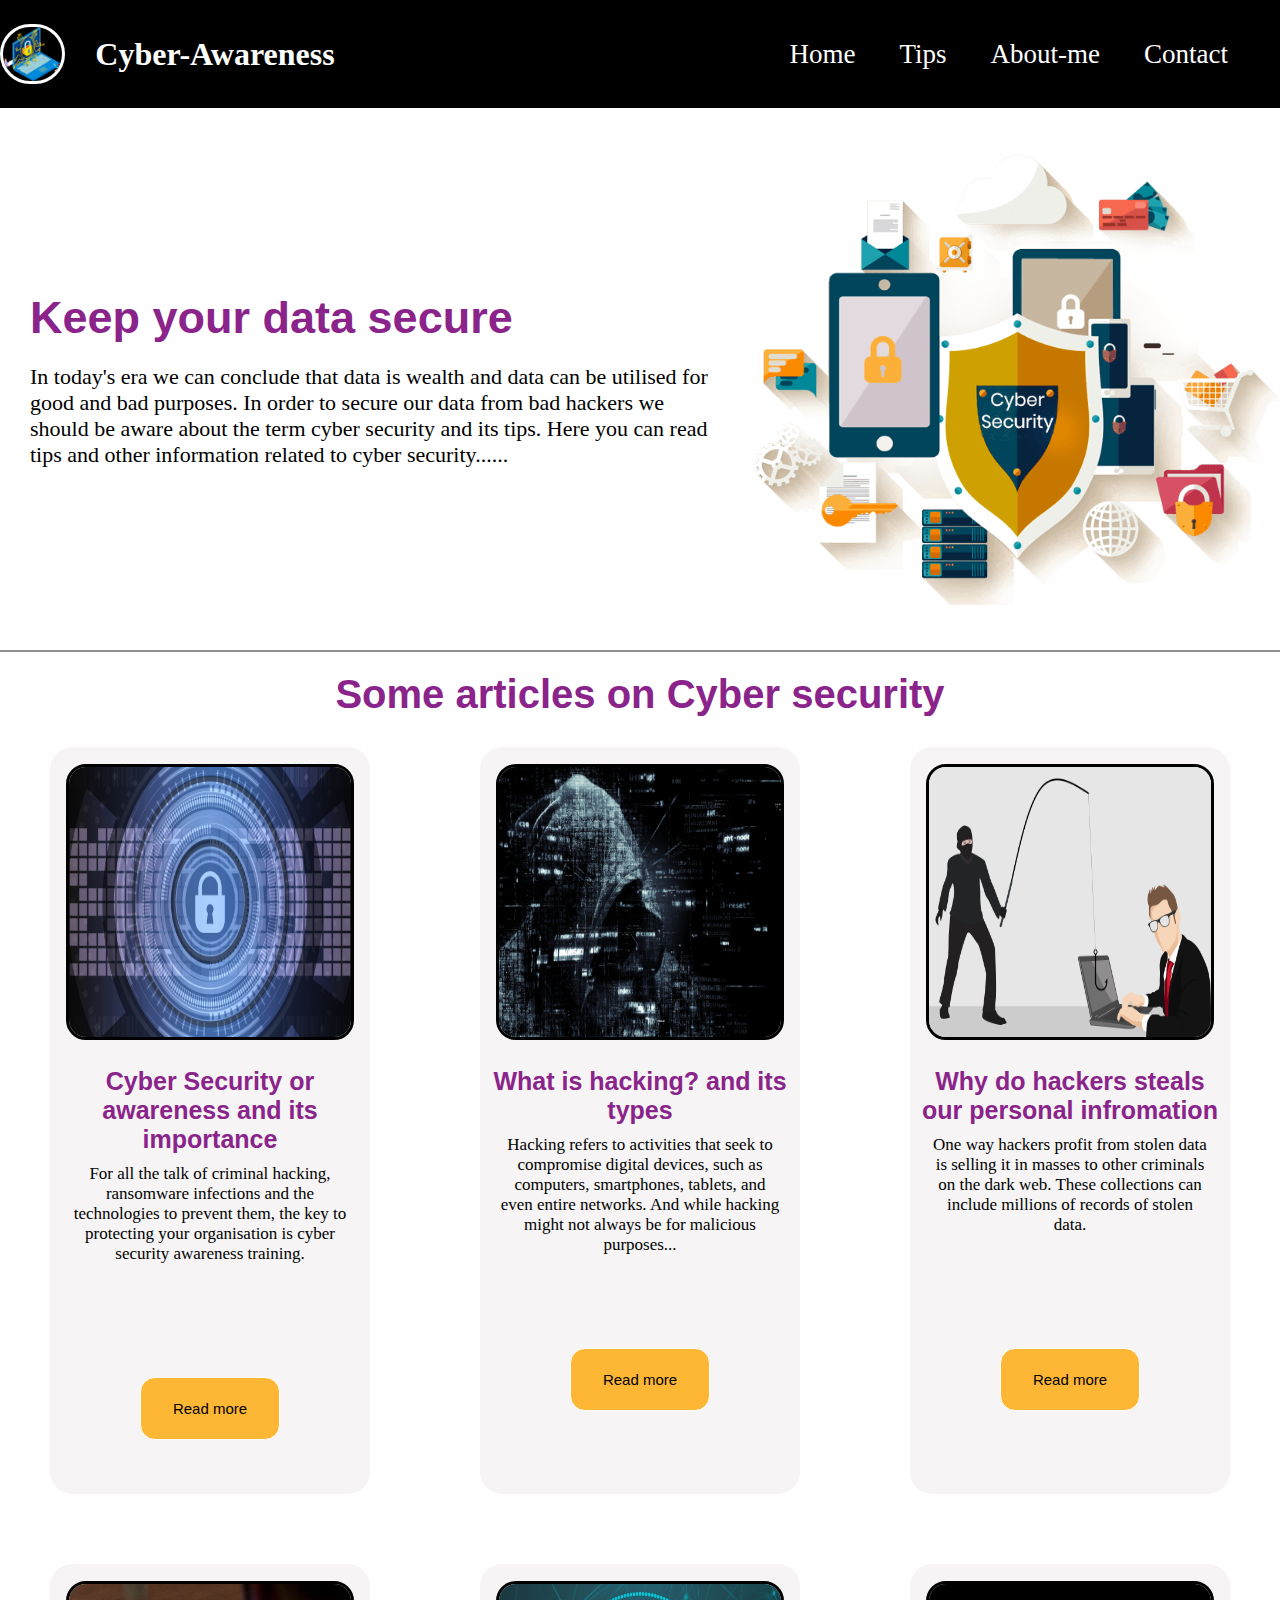
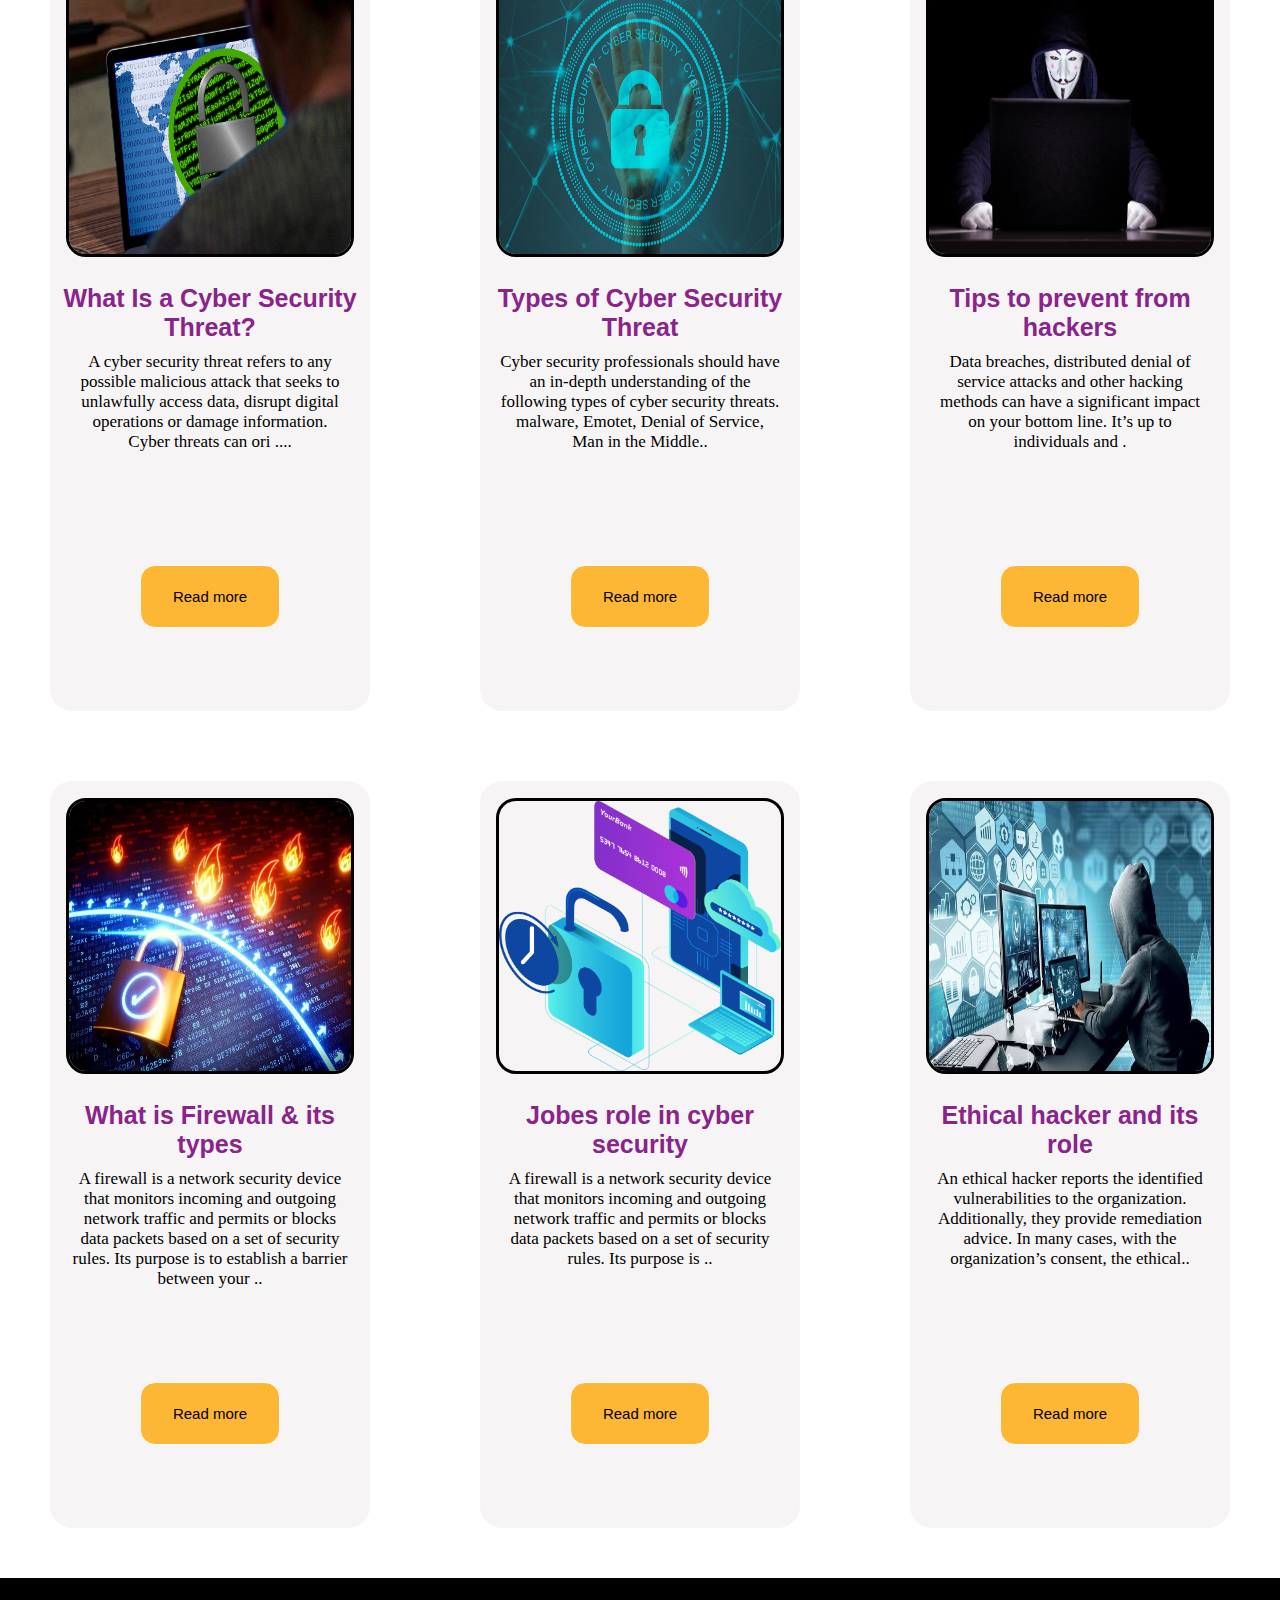
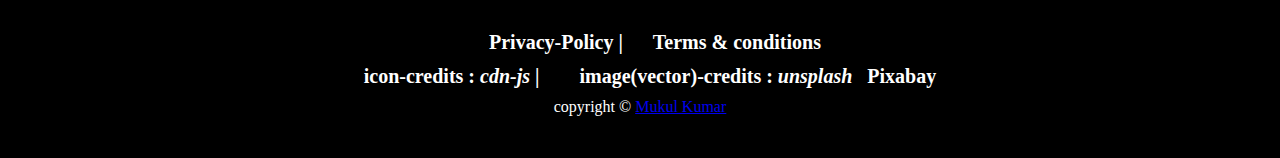
<file: index.html>
<!-- designed by - Mukul Kumar 
    email - MukulKumarse7@gmail.com
languages used - html css and js 
 -->



<!DOCTYPE html>
<html lang="en">
<head>
    <meta charset="UTF-8">
    <meta http-equiv="X-UA-Compatible" content="IE=edge">
    <meta name="viewport" content="width=device-width, initial-scale=1.0">
    <link rel="stylesheet" href="assets/css/navbar.css">
    <link rel="stylesheet" href="assets/css/banner.css">
    <link rel="stylesheet" href="assets/css/post.css">
    <link rel="stylesheet" href="assets/css/footer.css">
    <title>Cyber-Awareness</title>
</head>
<body>
    <header>
<nav>
    <div class="left">
        <img src="assets/images/logo.png" alt="logo here ">
        <h1>Cyber-Awareness</h1>
        <img src="assets/images/menu_white_24dp.svg" alt="menu-icon" id='menu' onclick="control()">
    </div>
    <div class="right">
        <ul>
            <li><a href="../../index.html">Home </a></li>
            <li><a href="posts/Tips and-tricks-to-prevent-from-bad-hackers/">Tips</a></li>
            <li><a href="pages/about-me/">About-me</a></li>
            <li><a href="pages/contact-me/">Contact  </a></li>
        </ul>
    </div>

</nav>
<div class="mobile">
    <ul>
        <li><a href="../../index.html">Home </a></li>
        <li><a href="posts/Tips and-tricks-to-prevent-from-bad-hackers/">Tips</a></li>
        <li><a href="pages/about-me/">About-me</a></li>
        <li><a href="../pages/contact-me/">Contact  </a></li>
    </ul>
</div>
    </header>
 <main>
     <div class="banner">
         <div class="para">
             <h1>Keep your data secure </h1>
             <p>In today's era we can conclude that data is wealth and data can be utilised  for good and bad purposes. In order to secure our data from bad hackers we should be aware about the term cyber security and its tips. Here you can read tips and other information related to cyber security......</p>
         </div>
         <img src="assets/images/cyber2.png" alt="cyber security ">
        </div>
        <div class="posts">
            <h1>Some articles on Cyber security</h1>
            <div class="grid">
                <div class="box">
                    <img src="assets/images/cyber-security-3400657_1920.jpg" alt="Cyber Security">
                    <div class="post-content">
                        <h1>Cyber Security or awareness and its importance</h1>
                  
                        <p>For all the talk of criminal hacking, ransomware infections and the technologies to prevent them, the key to protecting your organisation is cyber security awareness training.</p>
                    </div>
                    <a href="posts/what-is-cyber-security-and-its-importance"><Button class="btn">Read more </Button></a>
                </div>
                <div class="box">
                    <img src="assets/images/hacker-2300772_1920.jpg" alt="">

                    <div class="post-content">
                        <h1>What is hacking? and its types</h1>
                      
                        <p>Hacking refers to activities that seek to compromise digital devices, such as computers, smartphones, tablets, and even entire networks. And while hacking might not always be for malicious purposes... </p>
                    </div>
                    <a href="posts/What-is-hacking-and its-types/"><Button class="btn">Read more </Button></a>
                </div>
            <div class="box">
               <img src="assets/images/phishing-3390518_1920.jpg" alt="">
               <div class="post-content">
                   <h1>Why do hackers steals our personal infromation</h1>
                 
                   <p>One way hackers profit from stolen data is selling it in masses to other criminals on the dark web. These collections can include millions of records of stolen data. </p>
               </div>
               <a href="posts/Why-do-hackers-steals-our-personal-information/"><Button class="btn">Read more </Button></a>
           </div>
           <div class="box">
               <img src="assets/images/ransomware-2320941_1280.jpg" alt="">
               <div class="post-content">
                   <h1>What Is a Cyber Security Threat?</h1>
                 
                   <p>A cyber security threat refers to any possible malicious attack that seeks to unlawfully access data, disrupt digital operations or damage information. Cyber threats can ori ....</p>
               </div>
               <a href="posts/What Is a Cyber Security Threat/"><Button class="btn">Read more </Button></a>
           </div>
           <div class="box">
            <img src="assets/images/cyber-4610993.jpg" alt="">
            <div class="post-content">
                <h1>Types of  Cyber Security Threat</h1>
              
                <p>Cyber security professionals should have an in-depth understanding of the following types of cyber security threats. malware, Emotet, Denial of Service, Man in the Middle..</p>
            </div>
            <a href="posts/Types of  Cyber Security Threat/"><Button class="btn">Read more </Button></a>
        </div>
        <div class="box">
            <img src="assets/images/anonymous-4165613_1920.jpg" alt="">
            <div class="post-content">
                <h1>Tips to prevent from hackers</h1>
              
                <p>Data breaches, distributed denial of service attacks and other hacking methods can have a significant impact on your bottom line. It’s up to individuals and .</p>
            </div> 
            <a href="posts/Tips and-tricks-to-prevent-from-bad-hackers/"><Button class="btn">Read more </Button></a>
        </div>
        <div class="box">
            <img src="assets/images/firewall.jpeg" alt="">
            <div class="post-content">
                <h1> What is Firewall & its  types </h1>
              
                <p>A firewall is a network security device that monitors incoming and outgoing network traffic and permits or blocks data packets based on a set of security rules. Its purpose is to establish a barrier between your ..</p>
            </div>
            <a href="posts/firewall-and-its-types/"><Button class="btn">Read more </Button></a>
        </div>
        <div class="box">
            <img src="assets/images/cyber1.png" alt="">
            <div class="post-content">
                <h1> Jobes role in cyber security </h1>
              
                <p>A firewall is a network security device that monitors incoming and outgoing network traffic and permits or blocks data packets based on a set of security rules. Its purpose is ..</p>
            </div>
            <a href="posts/Jobes role in cyber security/"><Button class="btn">Read more </Button></a>
        </div>

        <div class="box">
            <img src="assets/images/white-hat.jpeg" alt="">
            <div class="post-content">
                <h1> Ethical hacker  and its role  </h1>
              
                <p>An ethical hacker reports the identified vulnerabilities to the organization. Additionally, they provide remediation advice. In many cases, with the organization’s consent, the ethical..</p>
            </div>
            <a href="posts/Ethical hacker  and its role/"><Button class="btn">Read more </Button></a>
        </div>
        </div>
     </div>
 </main>
    <footer>
        <div class="links">
            <ul>
                <li><a href="#">Privacy-Policy  |</a></li>
                <li><a href="#">Terms &amp; conditions</a></li>

            </ul>
        </div>
        <div class="social-acc">
            <a href="#"> <i></i></a>
            <a href="#"> <i></i></a>
            <a href="#"> <i></i></a>
            
        </div>
        <div class="credits">
              <ul>
                  <li>icon-credits : <a href="#"><i>cdn-js</i> | </a></li>
                  <li>image(vector)-credits : <a href="https://unsplash.com"><i>unsplash</i> </a>&nbsp; <a href="https://pixabay.com"> Pixabay </a></li>
              </ul>
        </div>
        <div class="copyright">
            <p>copyright © <a href="#"> Mukul Kumar</a></p>
        </div>
    </footer>
    <script src="assets/js/navbar.js"></script>
</body>
</html>
</file>
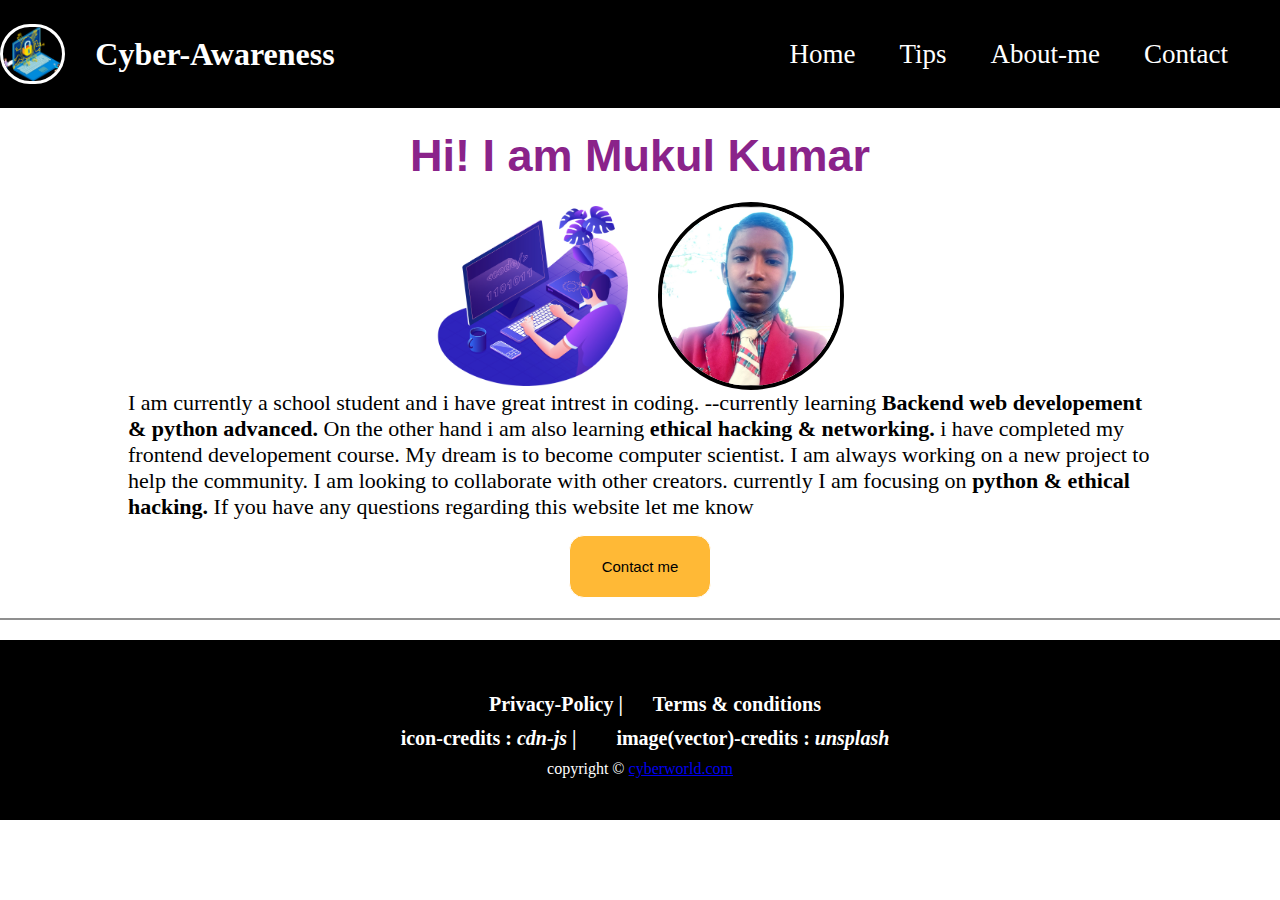
<file: pages/about-me/index.html>
<!DOCTYPE html>
<html lang="en">
<head>
    <meta charset="UTF-8">
    <meta http-equiv="X-UA-Compatible" content="IE=edge">
    <meta name="viewport" content="width=device-width, initial-scale=1.0">
    <link rel="stylesheet" href="../../assets/css/navbar.css">
    <link rel="stylesheet" href="../../assets/css/banner.css">
    <link rel="stylesheet" href="../../assets/css/button.css">
    <link rel="stylesheet" href="../../assets/css/footer.css">
    <link rel="stylesheet" href="../../assets/css/about.css">
    <title>About-me</title>
</head>
<body>
    <header>
        <nav>
            <div class="left">
                <img src="../../assets/images/logo.png" alt="logo here ">
                <h1>Cyber-Awareness</h1>
                <img src="../../assets/images/menu_white_24dp.svg" alt="menu-icon" id='menu' onclick="control()">
            </div>
            <div class="right">
                <ul>
                    <li><a href="../../index.html">Home </a></li>
                    <li><a href="../../posts/Tips and-tricks-to-prevent-from-bad-hackers/">Tips</a></li>
                    <li><a href="../../pages/about-me/">About-me</a></li>
                    <li><a href="../../pages/contact-me/">Contact  </a></li>
                </ul>
            </div>
        
        </nav>
        <div class="mobile">
            <ul>
                <li><a href="../../index.html">Home </a></li>
                <li><a href="../../posts/Tips and-tricks-to-prevent-from-bad-hackers/">Tips</a></li>
                <li><a href="../../pages/about-me/">About-me</a></li>
                <li><a href="../../pages/contact-me/">Contact  </a></li>
            </ul>
        </div>
            </header>
            <main>
                <div class="banner" style="height: auto; " >
                    <div class="para" style="width: 80%;">
                        <h1 style="text-align: center; padding-top: 20px;">Hi! I am Mukul Kumar  </h1>
                      <div class="pf">
                          
                          <img src="../../assets/images/developer.png" alt="cyber security ">
                        <img src="../../assets/images/profile.jpg" class='profile' alt="profile">
                      </div>
                        <p> I am currently a school student and i have great intrest in coding.  --currently learning <b>Backend web developement & python advanced. </b> On the other hand i am also learning <b>ethical hacking & networking. </b> i have completed my frontend developement course. My dream is to become computer scientist. I am always working on a  new project to help the community. I am looking to collaborate  with other creators. currently I am focusing on <b>  python & ethical hacking.</b> If you have any questions regarding this website let me know   </p>
                      <a href=".././contact-me/" style="display: flex; align-items: center; justify-content: center; text-decoration: none; margin-bottom:20px ;"><button class="btn">Contact me </button></a>

                    </div>
                   </div>
            </main>
            <footer>
                <div class="links">
                    <ul>
                        <li><a href="#">Privacy-Policy  |</a></li>
                        <li><a href="#">Terms &amp; conditions</a></li>
        
                    </ul>
                </div>
                <div class="social-acc">
                    <a href="#"> <i></i></a>
                    <a href="#"> <i></i></a>
                    <a href="#"> <i></i></a>
                    
                </div>
                <div class="credits">
                      <ul>
                          <li>icon-credits : <a href="#"><i>cdn-js</i> | </a></li>
                          <li>image(vector)-credits : <a href="#"><i>unsplash</i> </a>&nbsp; <a href="https://pixbay.com">  </a></li>
                      </ul>
                </div>
                <div class="copyright">
                    <p>copyright © <a href="#"> cyberworld.com</a></p>
                </div>
            </footer>
            <script src="../../assets/js/navbar.js"></script>
</body>
</html>
</file>
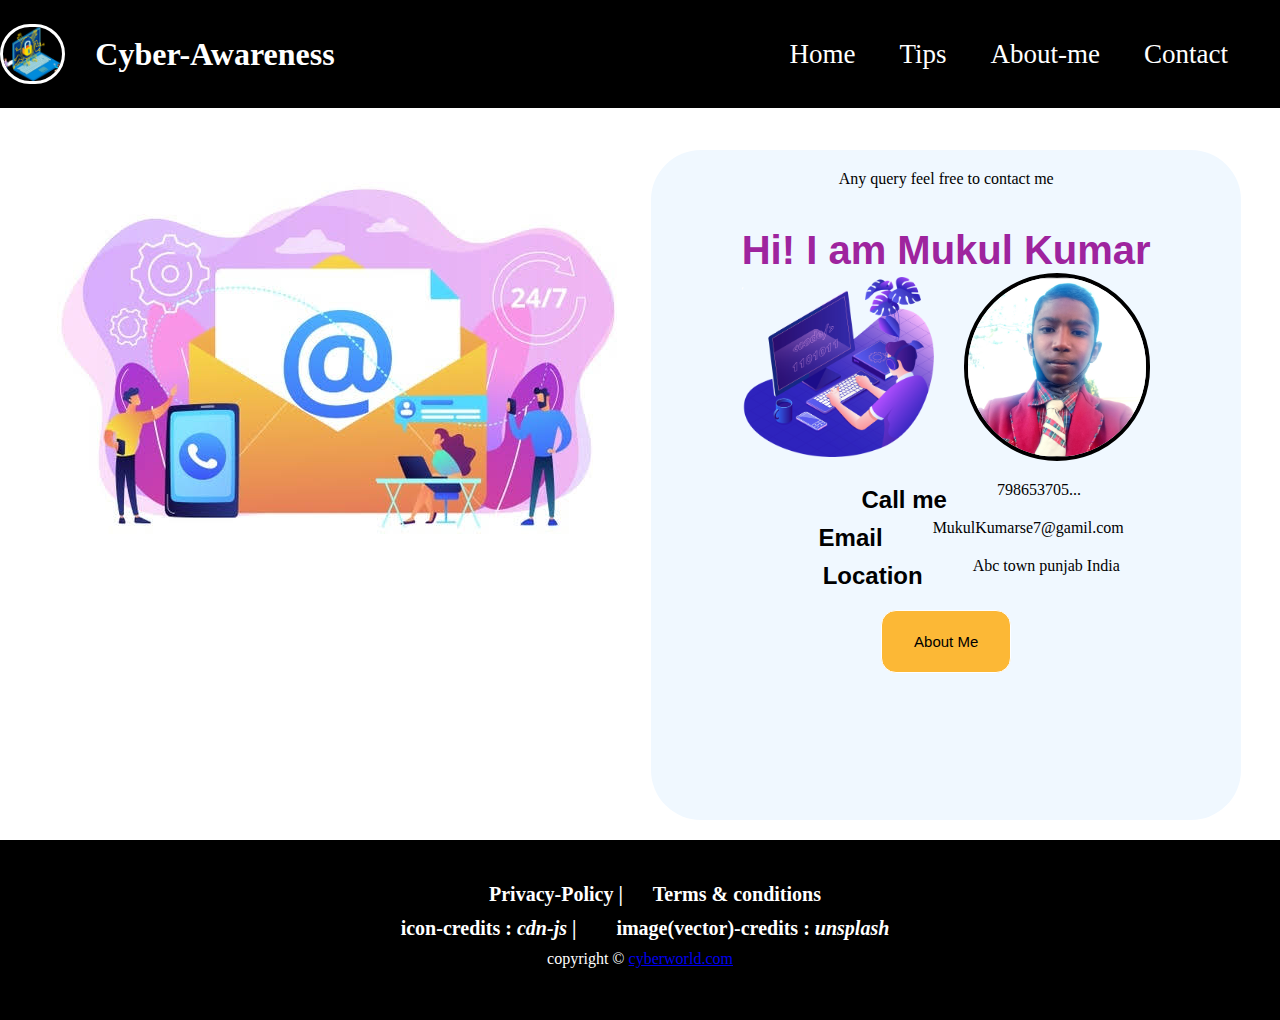
<file: pages/contact-me/index.html>
<!DOCTYPE html>
<html lang="en">
<head>
    <meta charset="UTF-8">
    <meta http-equiv="X-UA-Compatible" content="IE=edge">
    <meta name="viewport" content="width=device-width, initial-scale=1.0">
    <link rel="stylesheet" href="../../assets/css/navbar.css">
    <link rel="stylesheet" href="../../assets/css/banner.css">
    <link rel="stylesheet" href="../../assets/css/button.css">
    <link rel="stylesheet" href="../../assets/css/footer.css">
    <link rel="stylesheet" href="../../assets/css/about.css">
    <title>Contact me</title>
    <style>

        main{
            margin-top: 40px;
            display: flex;
            flex-direction: row;
            height: auto;
        }
        .left-details{
            margin-left: 25px;
        }
        .right-details{
            height: 70vh;
            width: 43vw;
            background-color: aliceblue;
            border-radius: 50px;
            padding:20px ;
            margin-right: 20px;
        }
p{
    font-family: cursive;
    padding-bottom: 20px;
}
h2{
    font-family: sans-serif;
    padding: 0px 50px ;
}
.details{
    display: flex;
    flex-direction: row;
justify-content: center;
align-items: center;
}
@media (max-width:1083px ){
    main{
        flex-direction: column;
        justify-content: center;
        align-items: center;
    }
  .left-details img{
     display: none;
  }
  .right-details{
      width: 80vw;
  }
}
    </style>
</head>
<body>
    <header>
        <nav>
            <div class="left">
                <img src="../../assets/images/logo.png" alt="logo here ">
                <h1>Cyber-Awareness</h1>
                <img src="../../assets/images/menu_white_24dp.svg" alt="menu-icon" id='menu' onclick="control()">
            </div>
            <div class="right">
                <ul>
                    <li><a href="../../index.html">Home </a></li>
                    <li><a href="../../posts/Tips and-tricks-to-prevent-from-bad-hackers/">Tips</a></li>
                    <li><a href="../../pages/about-me/">About-me</a></li>
                    <li><a href="../../pages/contact-me/">Contact  </a></li>
                </ul>
            </div>
        
        </nav>
        <div class="mobile">
            <ul>
                <li><a href="../../index.html">Home </a></li>
                <li><a href="../../posts/Tips and-tricks-to-prevent-from-bad-hackers/">Tips</a></li>
                <li><a href="../../pages/about-me/">About-me</a></li>
                <li><a href="../../pages/contact-me/">Contact  </a></li>
            </ul>
        </div>
            </header>
            <main>
               <div class="left-details">
<img src="../../assets/images/contact.jpeg" alt="">
               </div>
               <div class="right-details ">
      <p style="text-align: center;"> Any query feel free to contact me </p>
       <h1 style="text-align: center; padding-top: 20px; color:rgb(158, 36, 158); font-size: 40px; font-family: sans-serif;">Hi! I am Mukul Kumar  </h1>
       <div class="pf">
           
           <img src="../../assets/images/developer.png" alt="cyber security "  style="margin-bottom: 20px;">
         <img src="../../assets/images/profile.jpg" class='profile' alt="profile" style="margin-bottom: 20px;">
       </div>
         
            
<div class="details">
    <h2>Call me </h2> <p>798653705...</p>
</div>
<div class="details">
    <h2>Email </h2> <p>MukulKumarse7@gamil.com
    </p>
</div>
<div class="details">
    <h2>Location</h2> <p>Abc town punjab India </p>
</div>
<a href=".././about-me/" style="display: flex; align-items: center; justify-content: center; text-decoration: none; margin-bottom:20px ;"><button class="btn">About Me </button></a>

        
    </div>
            </main>


            <footer>
                <div class="links">
                    <ul>
                        <li><a href="#">Privacy-Policy  |</a></li>
                        <li><a href="#">Terms &amp; conditions</a></li>
        
                    </ul>
                </div>
                <div class="social-acc">
                    <a href="#"> <i></i></a>
                    <a href="#"> <i></i></a>
                    <a href="#"> <i></i></a>
                    
                </div>
                <div class="credits">
                      <ul>
                          <li>icon-credits : <a href="#"><i>cdn-js</i> | </a></li>
                          <li>image(vector)-credits : <a href="#"><i>unsplash</i> </a>&nbsp; <a href="https://pixbay.com">  </a></li>
                      </ul>
                </div>
                <div class="copyright">
                    <p>copyright © <a href="#"> cyberworld.com</a></p>
                </div>
            </footer>
            <script src="../../assets/js/navbar.js"></script>
</body>
</html>
</file>
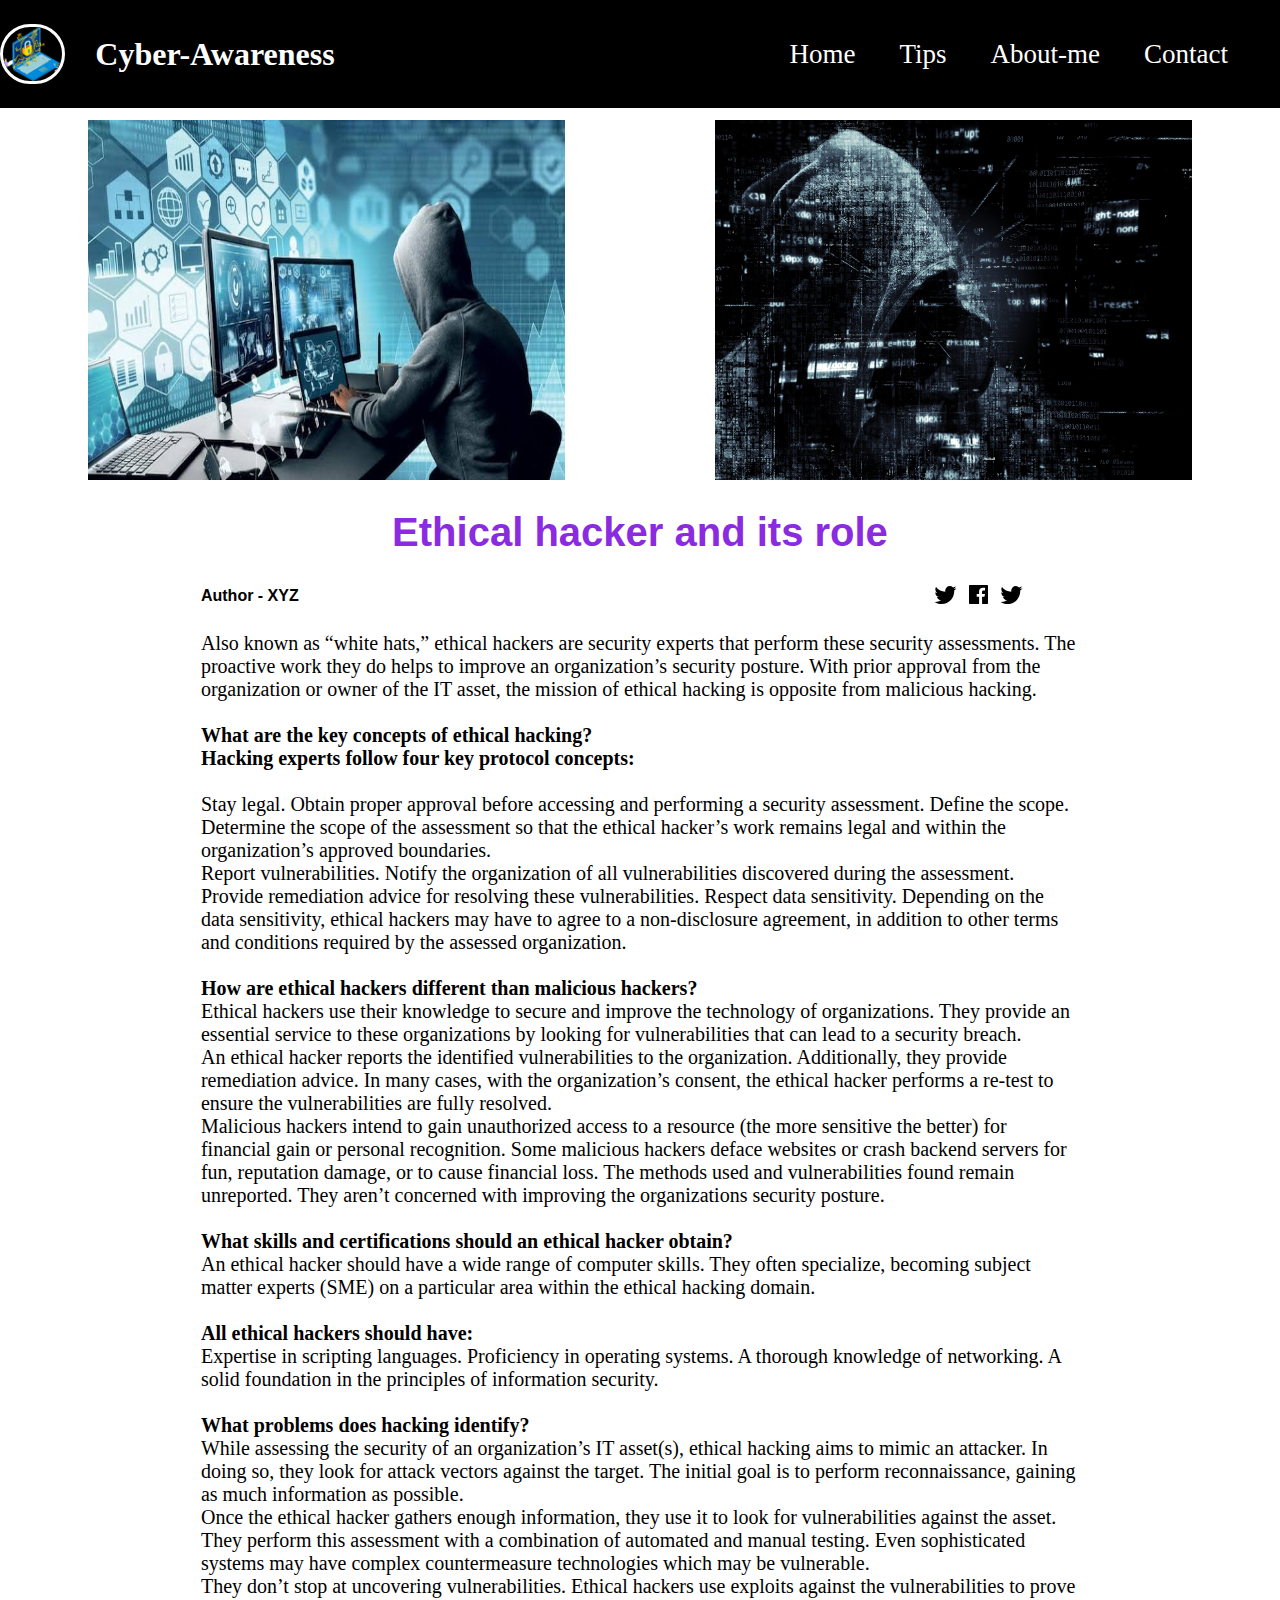
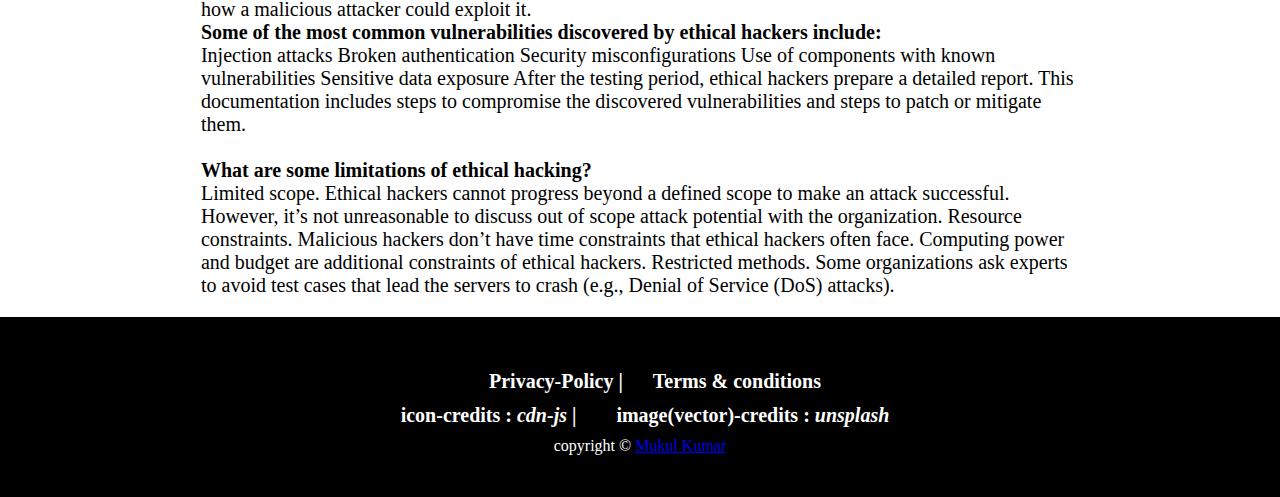
<file: posts/Ethical hacker  and its role/index.html>
<!DOCTYPE html>
<html lang="en">
<head>
    <meta charset="UTF-8">
    <meta http-equiv="X-UA-Compatible" content="IE=edge">
    <meta name="viewport" content="width=device-width, initial-scale=1.0">
    <link rel="stylesheet" href="../../assets/css/navbar.css">
    <!-- <link rel="stylesheet" href="../../assets/css/banner.css"> -->
    <!-- <link rel="stylesheet" href="../../assets/css/button.css"> -->
    <link rel="stylesheet" href="../../assets/css/footer.css">
    <!-- <link rel="stylesheet" href="../../assets/css/about.css"> -->
    <link rel="stylesheet" href="../../assets/css/post-page.css">

    <link rel="stylesheet" href="../../assets/css/post-mobile.css">
    <title> Ethical hacker  and its role
    </title>
</head>
<body>
    <header>
        <nav>
            <div class="left">
                <img src="../../assets/images/logo.png" alt="logo here ">
                <h1>Cyber-Awareness</h1>
                <img src="../../assets/images/menu_white_24dp.svg" alt="menu-icon" id='menu' onclick="control()">
            </div>
            <div class="right">
                <ul>
                    <li><a href="../../index.html">Home </a></li>
                    <li><a href="../../posts/Tips and-tricks-to-prevent-from-bad-hackers/">Tips</a></li>
                    <li><a href="../../pages/about-me/">About-me</a></li>
                    <li><a href="../../pages/contact-me/">Contact  </a></li>
                </ul>
            </div>
        
        </nav>
        <div class="mobile">
            <ul>
                <li><a href="../../index.html">Home </a></li>
                <li><a href="../../posts/Tips and-tricks-to-prevent-from-bad-hackers/">Tips</a></li>
                <li><a href="../../pages/about-me/">About-me</a></li>
                <li><a href="../../pages/contact-me/">Contact  </a></li>
            </ul>
        </div>
            </header>
            <main class="post-box">
              <div class="banner-img">
                <img src="../../assets/images/white-hat.jpeg" alt="">

                <img src="../../assets/images/hacker-2300772_1920.jpg" alt="">


              </div>
              <div class="post-para">
                <h1> Ethical hacker  and its role </h1>


                   <div class="blogpost-meta">
                    <div class="author-info">
                        
                        <b>
                          Author - XYZ 
                        </b>
                        
                      
                    </div>
                    <div class="social">
                        <svg width="29" height="29" class="hk"><path d="M22.05 7.54a4.47 4.47 0 0 0-3.3-1.46 4.53 4.53 0 0 0-4.53 4.53c0 .35.04.7.08 1.05A12.9 12.9 0 0 1 5 6.89a5.1 5.1 0 0 0-.65 2.26c.03 1.6.83 2.99 2.02 3.79a4.3 4.3 0 0 1-2.02-.57v.08a4.55 4.55 0 0 0 3.63 4.44c-.4.08-.8.13-1.21.16l-.81-.08a4.54 4.54 0 0 0 4.2 3.15 9.56 9.56 0 0 1-5.66 1.94l-1.05-.08c2 1.27 4.38 2.02 6.94 2.02 8.3 0 12.86-6.9 12.84-12.85.02-.24 0-.43 0-.65a8.68 8.68 0 0 0 2.26-2.34c-.82.38-1.7.62-2.6.72a4.37 4.37 0 0 0 1.95-2.51c-.84.53-1.81.9-2.83 1.13z"></path></svg>
    <svg width="29" height="29" class="hk"><path d="M23.2 5H5.8a.8.8 0 0 0-.8.8V23.2c0 .44.35.8.8.8h9.3v-7.13h-2.38V13.9h2.38v-2.38c0-2.45 1.55-3.66 3.74-3.66 1.05 0 1.95.08 2.2.11v2.57h-1.5c-1.2 0-1.48.57-1.48 1.4v1.96h2.97l-.6 2.97h-2.37l.05 7.12h5.1a.8.8 0 0 0 .79-.8V5.8a.8.8 0 0 0-.8-.79"></path></svg>
    <svg width="29" height="29" class="hk"><path d="M22.05 7.54a4.47 4.47 0 0 0-3.3-1.46 4.53 4.53 0 0 0-4.53 4.53c0 .35.04.7.08 1.05A12.9 12.9 0 0 1 5 6.89a5.1 5.1 0 0 0-.65 2.26c.03 1.6.83 2.99 2.02 3.79a4.3 4.3 0 0 1-2.02-.57v.08a4.55 4.55 0 0 0 3.63 4.44c-.4.08-.8.13-1.21.16l-.81-.08a4.54 4.54 0 0 0 4.2 3.15 9.56 9.56 0 0 1-5.66 1.94l-1.05-.08c2 1.27 4.38 2.02 6.94 2.02 8.3 0 12.86-6.9 12.84-12.85.02-.24 0-.43 0-.65a8.68 8.68 0 0 0 2.26-2.34c-.82.38-1.7.62-2.6.72a4.37 4.37 0 0 0 1.95-2.51c-.84.53-1.81.9-2.83 1.13z"></path></svg>


        
                    </div>
                </div>
                  <p>Also known as “white hats,” ethical hackers are security experts that perform these security assessments. The proactive work they do helps to improve an organization’s security posture. With prior approval from the organization or owner of the IT asset, the mission of ethical hacking is opposite from malicious hacking. 
                      <br>
                      <br>
                   <b> What are the key concepts of ethical hacking?<br>
                    Hacking experts follow four key protocol concepts:</b>
                    <br>
                    <br>
                    
                    Stay legal. Obtain proper approval before accessing and performing a security assessment.
                    Define the scope. Determine the scope of the assessment so that the ethical hacker’s work remains legal and within the organization’s approved boundaries.
                    <br>
                    Report vulnerabilities. Notify the organization of all vulnerabilities discovered during the assessment. Provide remediation advice for resolving these vulnerabilities.
                    Respect data sensitivity. Depending on the data sensitivity, ethical hackers may have to agree to a non-disclosure agreement, in addition to other terms and conditions required by the assessed organization. 
                    <br>
                    <br>
                <b>    How are ethical hackers different than malicious hackers?</b> <br>
                    Ethical hackers use their knowledge to secure and improve the technology of organizations. They provide an essential service to these organizations by looking for vulnerabilities that can lead to a security breach.
                    <br>
                    
                    An ethical hacker reports the identified vulnerabilities to the organization. Additionally, they provide remediation advice. In many cases, with the organization’s consent, the ethical hacker performs a re-test to ensure the vulnerabilities are fully resolved. 
                    <br>
                    
                    Malicious hackers intend to gain unauthorized access to a resource (the more sensitive the better) for financial gain or personal recognition. Some malicious hackers deface websites or crash backend servers for fun, reputation damage, or to cause financial loss. The methods used and vulnerabilities found remain unreported. They aren’t concerned with improving the organizations security posture. 
                    <br> 
                 <br>
                    
                    <b>What skills and certifications should an ethical hacker obtain?</b> <br>
                    An ethical hacker should have a wide range of computer skills. They often specialize, becoming subject matter experts (SME) on a particular area within the ethical hacking domain.
                    <br>
                    <br>
                    
                   <b> All ethical hackers should have:</b>
                   <br>
                    
                    Expertise in scripting languages.
                    Proficiency in operating systems.
                    A thorough knowledge of networking.
                    A solid foundation in the principles of information security.
                    <br>
                    <br>
                    
                   <b> What problems does hacking identify?</b><br>
                    While assessing the security of an organization’s IT asset(s), ethical hacking aims to mimic an attacker. In doing so, they look for attack vectors against the target. The initial goal is to perform reconnaissance, gaining as much information as possible.
                    <br>
                    
                    Once the ethical hacker gathers enough information, they use it to look for vulnerabilities against the asset. They perform this assessment with a combination of automated and manual testing. Even sophisticated systems may have complex countermeasure technologies which may be vulnerable.
                    <br>
                    
                    They don’t stop at uncovering vulnerabilities. Ethical hackers use exploits against the vulnerabilities to prove how a malicious attacker could exploit it.
                    <br>
                   <b> 
                    Some of the most common vulnerabilities discovered by ethical hackers include:</b> <br>
                    
                    Injection attacks
                    Broken authentication
                    Security misconfigurations
                    Use of components with known vulnerabilities
                    Sensitive data exposure
                    After the testing period, ethical hackers prepare a detailed report. This documentation includes steps to compromise the discovered vulnerabilities and steps to patch or mitigate them.
                    <br>
                    <br>
                 <b>   What are some limitations of ethical hacking?</b> <br>
                    Limited scope. Ethical hackers cannot progress beyond a defined scope to make an attack successful. However, it’s not unreasonable to discuss out of scope attack potential with the organization.  
                    Resource constraints. Malicious hackers don’t have time constraints that ethical hackers often face. Computing power and budget are additional constraints of ethical hackers.
                    Restricted methods. Some organizations ask experts to avoid test cases that lead the servers to crash (e.g., Denial of Service (DoS) attacks). 
                    
                    </p>
              </div>
            </main>
            <footer>
                <div class="links">
                    <ul>
                        <li><a href="#">Privacy-Policy  |</a></li>
                        <li><a href="#">Terms &amp; conditions</a></li>
        
                    </ul>
                </div>
                <div class="social-acc">
                    <a href="#"> <i></i></a>
                    <a href="#"> <i></i></a>
                    <a href="#"> <i></i></a>
                    
                </div>
                <div class="credits">
                      <ul>
                          <li>icon-credits : <a href="#"><i>cdn-js</i> | </a></li>
                          <li>image(vector)-credits : <a href="#"><i>unsplash</i> </a>&nbsp; <a href="https://pixbay.com">  </a></li>
                      </ul>
                </div>
                <div class="copyright">
                    <p>copyright © <a href="#"> Mukul Kumar</a></p>
                </div>
            </footer>
            <script src="../../assets/js/navbar.js"></script>
</body>
</html>
</file>
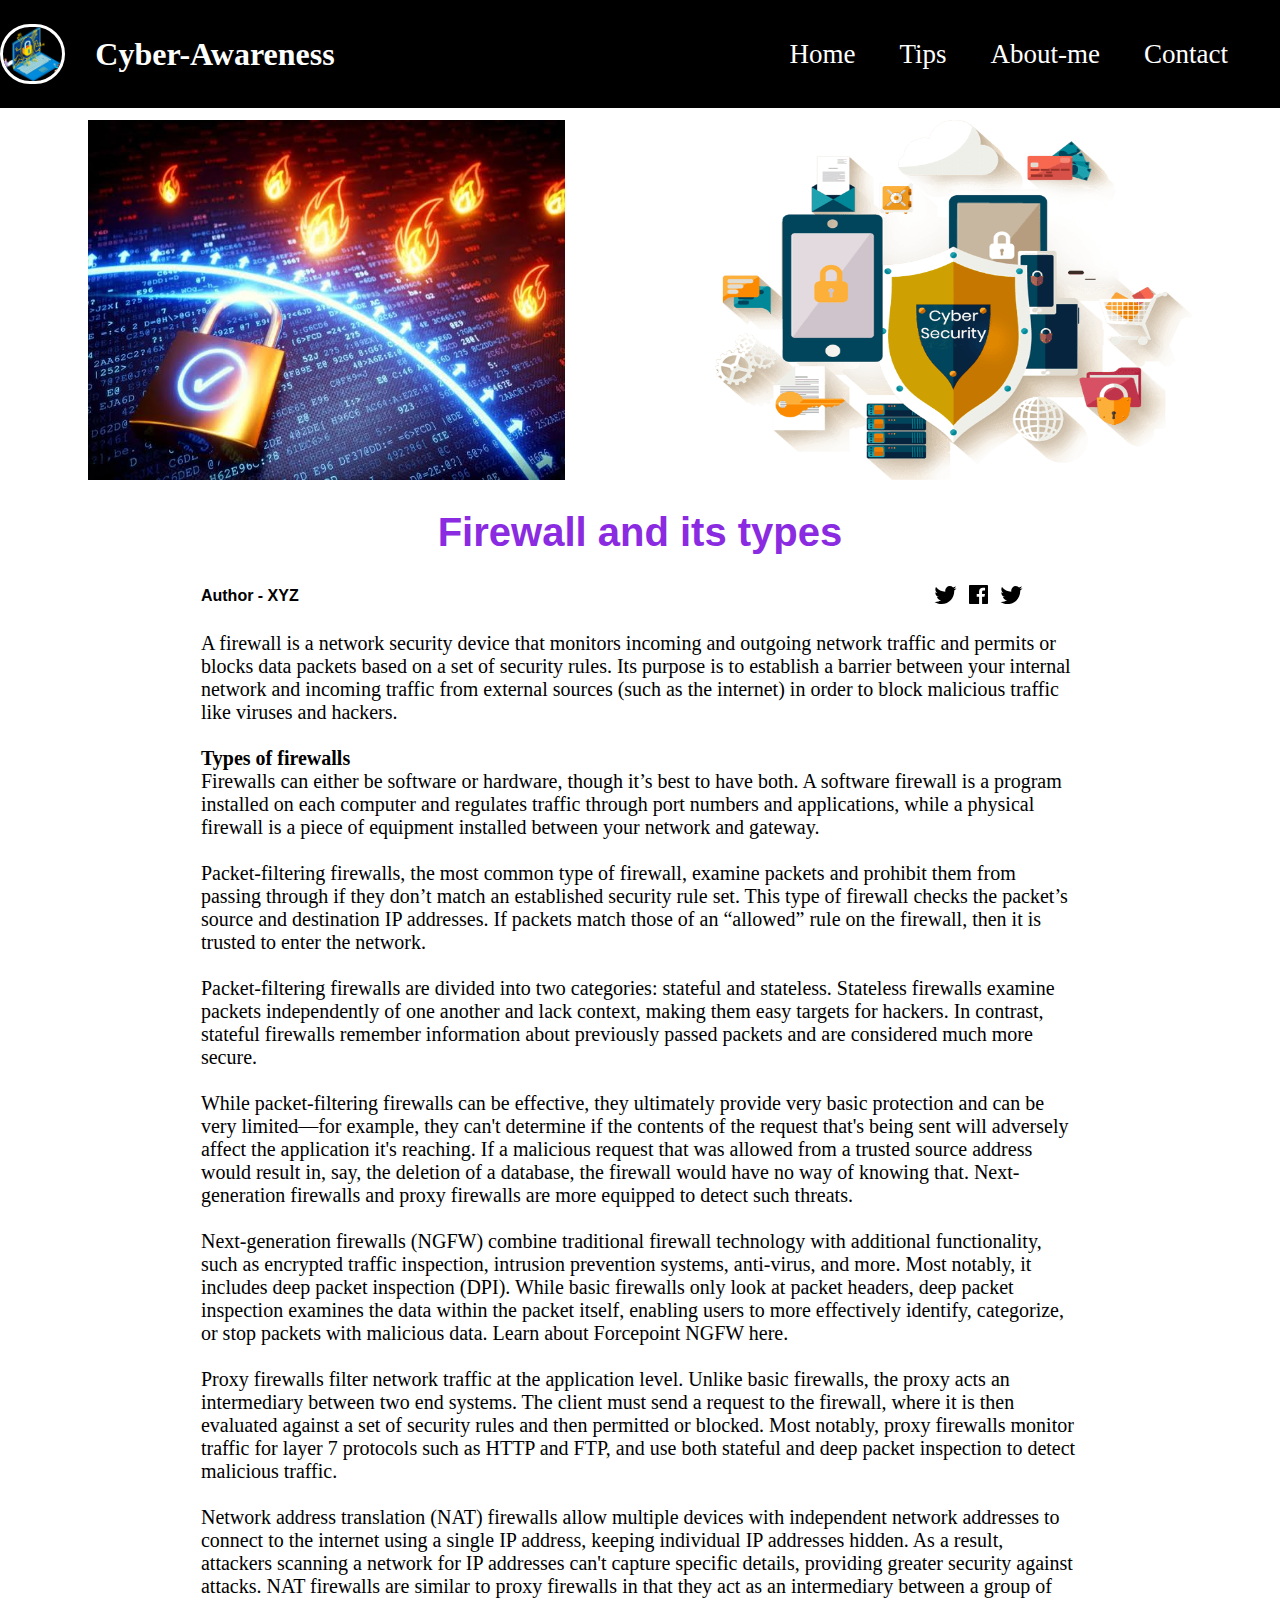
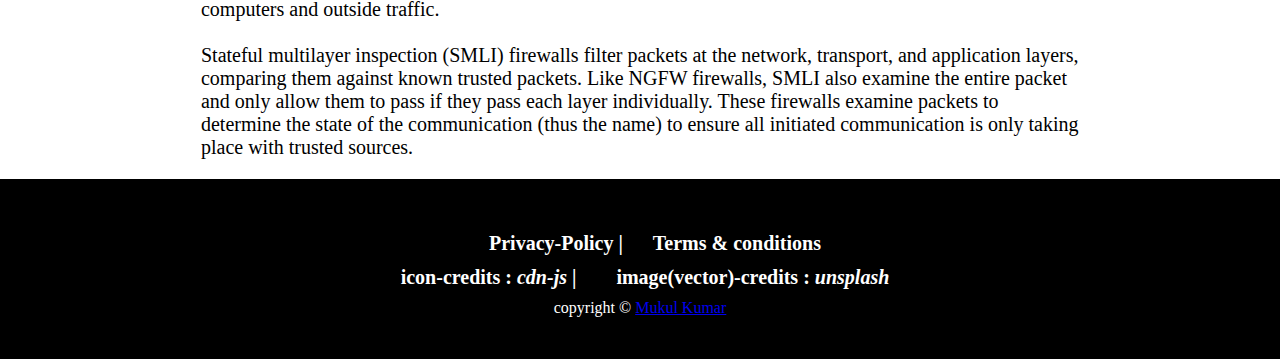
<file: posts/firewall-and-its-types/index.html>
<!DOCTYPE html>
<html lang="en">
<head>
    <meta charset="UTF-8">
    <meta http-equiv="X-UA-Compatible" content="IE=edge">
    <meta name="viewport" content="width=device-width, initial-scale=1.0">
    <link rel="stylesheet" href="../../assets/css/navbar.css">
    <!-- <link rel="stylesheet" href="../../assets/css/banner.css"> -->
    <!-- <link rel="stylesheet" href="../../assets/css/button.css"> -->
    <link rel="stylesheet" href="../../assets/css/footer.css">
    <!-- <link rel="stylesheet" href="../../assets/css/about.css"> -->
    <link rel="stylesheet" href="../../assets/css/post-page.css">
    <link rel="stylesheet" href="../../assets/css/post-mobile.css">

    <title>Firewall and its types
    </title>
</head>
<body>
    <header>
        <nav>
            <div class="left">
                <img src="../../assets/images/logo.png" alt="logo here ">
                <h1>Cyber-Awareness</h1>
                <img src="../../assets/images/menu_white_24dp.svg" alt="menu-icon" id='menu' onclick="control()">
            </div>
            <div class="right">
                <ul>
                    <li><a href="../../index.html">Home </a></li>
                    <li><a href="../../posts/Tips and-tricks-to-prevent-from-bad-hackers/">Tips</a></li>
                    <li><a href="../../pages/about-me/">About-me</a></li>
                    <li><a href="../../pages/contact-me/">Contact  </a></li>
                </ul>
            </div>
        
        </nav>
        <div class="mobile">
            <ul>
                <li><a href="../../index.html">Home </a></li>
                <li><a href="../../posts/Tips and-tricks-to-prevent-from-bad-hackers/">Tips</a></li>
                <li><a href="../../pages/about-me/">About-me</a></li>
                <li><a href="../../pages/contact-me/">Contact  </a></li>
            </ul>
        </div>
            </header>
            <main class="post-box">
              <div class="banner-img">
                <img src="../../assets/images/firewall.jpeg" alt="">

                <img src="../../assets/images/cyber2.png" alt="">


              </div>
              <div class="post-para">
                <h1>Firewall and its types </h1>

                   <div class="blogpost-meta">
                    <div class="author-info">
                        
                        <b>
                          Author - XYZ 
                        </b>
                        
                      
                    </div>
                    <div class="social">
                        <svg width="29" height="29" class="hk"><path d="M22.05 7.54a4.47 4.47 0 0 0-3.3-1.46 4.53 4.53 0 0 0-4.53 4.53c0 .35.04.7.08 1.05A12.9 12.9 0 0 1 5 6.89a5.1 5.1 0 0 0-.65 2.26c.03 1.6.83 2.99 2.02 3.79a4.3 4.3 0 0 1-2.02-.57v.08a4.55 4.55 0 0 0 3.63 4.44c-.4.08-.8.13-1.21.16l-.81-.08a4.54 4.54 0 0 0 4.2 3.15 9.56 9.56 0 0 1-5.66 1.94l-1.05-.08c2 1.27 4.38 2.02 6.94 2.02 8.3 0 12.86-6.9 12.84-12.85.02-.24 0-.43 0-.65a8.68 8.68 0 0 0 2.26-2.34c-.82.38-1.7.62-2.6.72a4.37 4.37 0 0 0 1.95-2.51c-.84.53-1.81.9-2.83 1.13z"></path></svg>
    <svg width="29" height="29" class="hk"><path d="M23.2 5H5.8a.8.8 0 0 0-.8.8V23.2c0 .44.35.8.8.8h9.3v-7.13h-2.38V13.9h2.38v-2.38c0-2.45 1.55-3.66 3.74-3.66 1.05 0 1.95.08 2.2.11v2.57h-1.5c-1.2 0-1.48.57-1.48 1.4v1.96h2.97l-.6 2.97h-2.37l.05 7.12h5.1a.8.8 0 0 0 .79-.8V5.8a.8.8 0 0 0-.8-.79"></path></svg>
    <svg width="29" height="29" class="hk"><path d="M22.05 7.54a4.47 4.47 0 0 0-3.3-1.46 4.53 4.53 0 0 0-4.53 4.53c0 .35.04.7.08 1.05A12.9 12.9 0 0 1 5 6.89a5.1 5.1 0 0 0-.65 2.26c.03 1.6.83 2.99 2.02 3.79a4.3 4.3 0 0 1-2.02-.57v.08a4.55 4.55 0 0 0 3.63 4.44c-.4.08-.8.13-1.21.16l-.81-.08a4.54 4.54 0 0 0 4.2 3.15 9.56 9.56 0 0 1-5.66 1.94l-1.05-.08c2 1.27 4.38 2.02 6.94 2.02 8.3 0 12.86-6.9 12.84-12.85.02-.24 0-.43 0-.65a8.68 8.68 0 0 0 2.26-2.34c-.82.38-1.7.62-2.6.72a4.37 4.37 0 0 0 1.95-2.51c-.84.53-1.81.9-2.83 1.13z"></path></svg>


        
                    </div>
                </div>
                  <p>A firewall is a network security device that monitors incoming and outgoing network traffic and permits or blocks data packets based on a set of security rules. Its purpose is to establish a barrier between your internal network and incoming traffic from external sources (such as the internet) in order to block malicious traffic like viruses and hackers.
                    <br><br>

                   
<b> Types of firewalls</b>                    <br>
                    Firewalls can either be software or hardware, though it’s best to have both. A software firewall is a program installed on each computer and regulates traffic through port numbers and applications, while a physical firewall is a piece of equipment installed between your network and gateway.
                    
                     
                    
                    <br><br>
                    Packet-filtering firewalls, the most common type of firewall, examine packets and prohibit them from passing through if they don’t match an established security rule set. This type of firewall checks the packet’s source and destination IP addresses. If packets match those of an “allowed” rule on the firewall, then it is trusted to enter the network.
                    <br><br>
                    
                    Packet-filtering firewalls are divided into two categories: stateful and stateless. Stateless firewalls examine packets independently of one another and lack context, making them easy targets for hackers. In contrast, stateful firewalls remember information about previously passed packets and are considered much more secure.
                    <br><br>
                    
                    While packet-filtering firewalls can be effective, they ultimately provide very basic protection and can be very limited—for example, they can't determine if the contents of the request that's being sent will adversely affect the application it's reaching. If a malicious request that was allowed from a trusted source address would result in, say, the deletion of a database, the firewall would have no way of knowing that. Next-generation firewalls and proxy firewalls are more equipped to detect such threats.
                    <br><br>
                    
                    Next-generation firewalls (NGFW) combine traditional firewall technology with additional functionality, such as encrypted traffic inspection, intrusion prevention systems, anti-virus, and more. Most notably, it includes deep packet inspection (DPI). While basic firewalls only look at packet headers, deep packet inspection examines the data within the packet itself, enabling users to more effectively identify, categorize, or stop packets with malicious data. Learn about Forcepoint NGFW here.
                    <br><br>
                    
                    Proxy firewalls filter network traffic at the application level. Unlike basic firewalls, the proxy acts an intermediary between two end systems. The client must send a request to the firewall, where it is then evaluated against a set of security rules and then permitted or blocked. Most notably, proxy firewalls monitor traffic for layer 7 protocols such as HTTP and FTP, and use both stateful and deep packet inspection to detect malicious traffic.
                    <br><br>
                    
                    Network address translation (NAT) firewalls allow multiple devices with independent network addresses to connect to the internet using a single IP address, keeping individual IP addresses hidden. As a result, attackers scanning a network for IP addresses can't capture specific details, providing greater security against attacks. NAT firewalls are similar to proxy firewalls in that they act as an intermediary between a group of computers and outside traffic.
                    <br><br>

                    Stateful multilayer inspection (SMLI) firewalls filter packets at the network, transport, and application layers, comparing them against known trusted packets. Like NGFW firewalls, SMLI also examine the entire packet and only allow them to pass if they pass each layer individually. These firewalls examine packets to determine the state of the communication (thus the name) to ensure all initiated communication is only taking place with trusted sources.
                    </p>
              </div>
            </main>
            <footer>
                <div class="links">
                    <ul>
                        <li><a href="#">Privacy-Policy  |</a></li>
                        <li><a href="#">Terms &amp; conditions</a></li>
        
                    </ul>
                </div>
                <div class="social-acc">
                    <a href="#"> <i></i></a>
                    <a href="#"> <i></i></a>
                    <a href="#"> <i></i></a>
                    
                </div>
                <div class="credits">
                      <ul>
                          <li>icon-credits : <a href="#"><i>cdn-js</i> | </a></li>
                          <li>image(vector)-credits : <a href="#"><i>unsplash</i> </a>&nbsp; <a href="https://pixbay.com">  </a></li>
                      </ul>
                </div>
                <div class="copyright">
                    <p>copyright © <a href="#"> Mukul Kumar</a></p>
                </div>
            </footer>
            <script src="../../assets/js/navbar.js"></script>
</body>
</html>
</file>
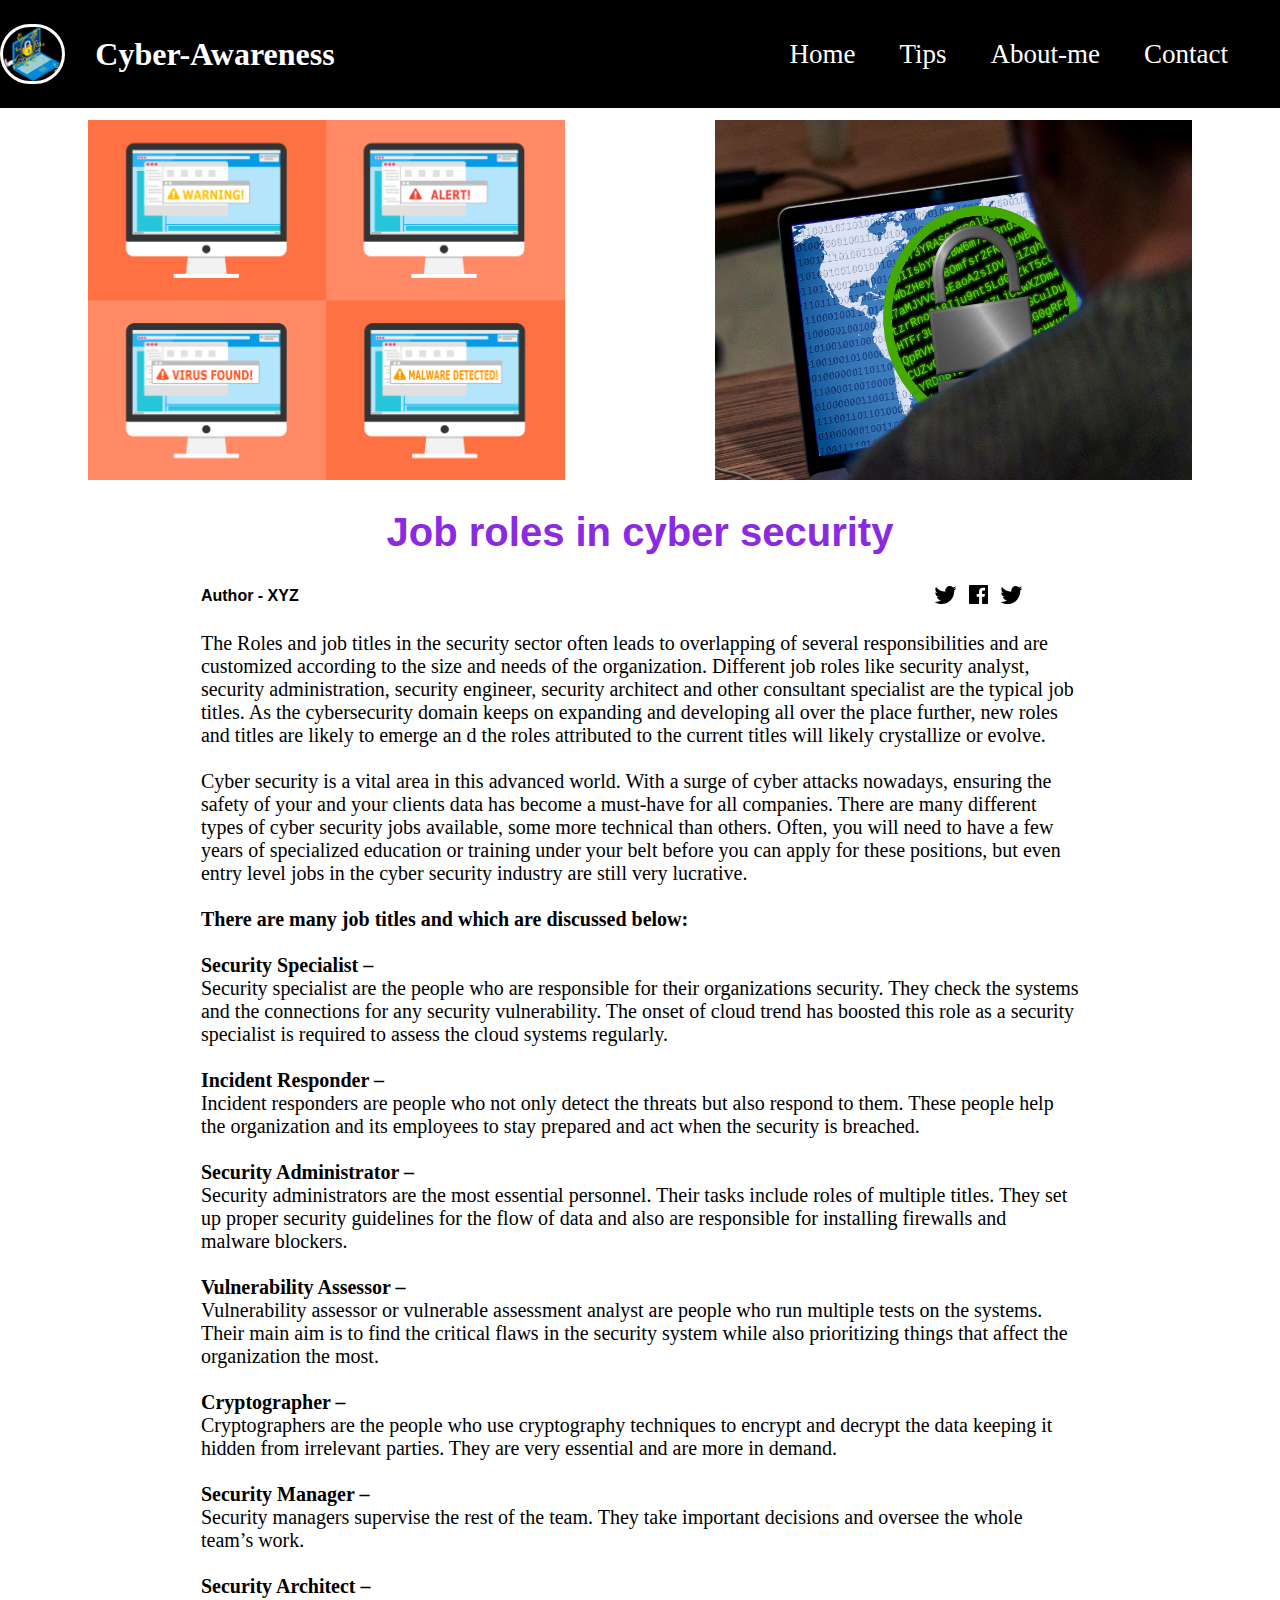
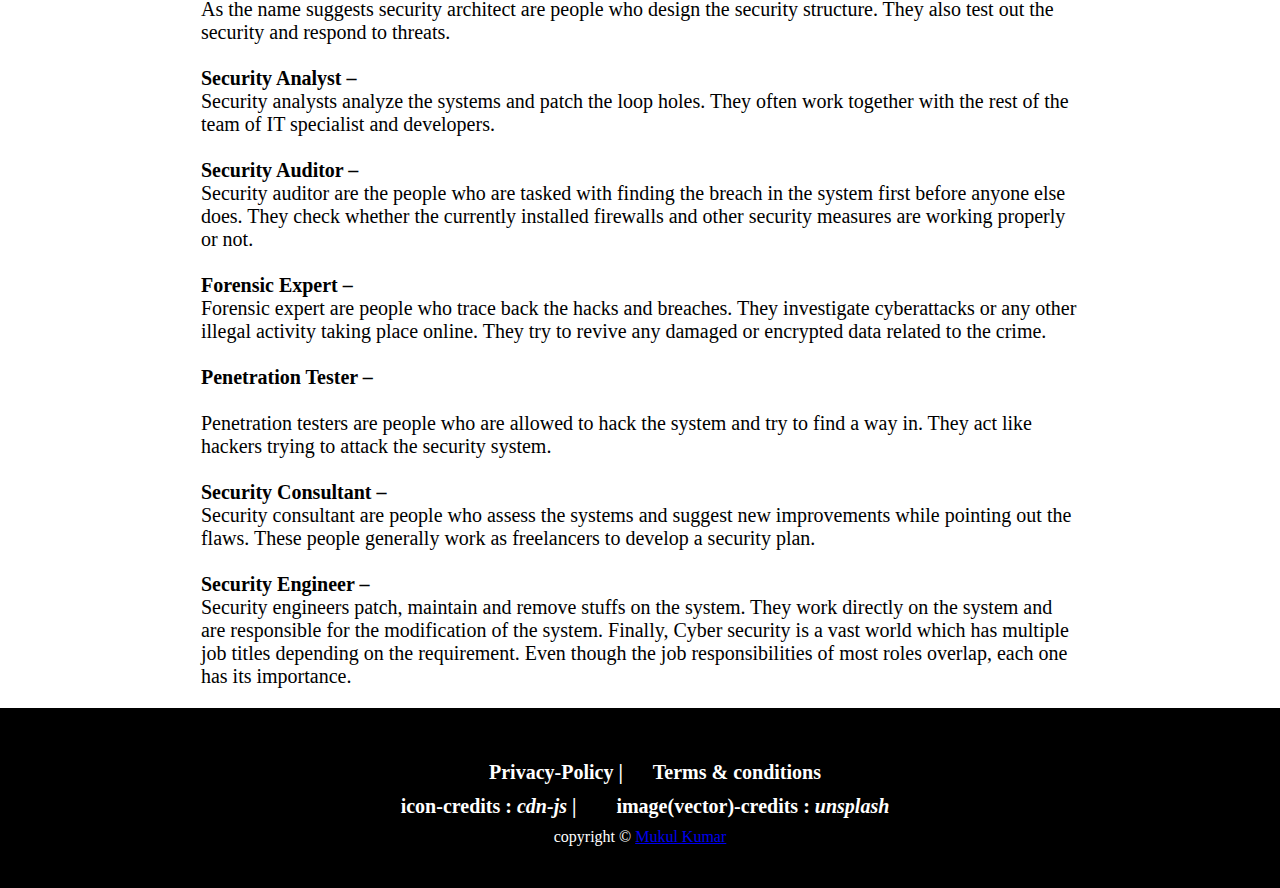
<file: posts/Jobes role in cyber security/index.html>
<!DOCTYPE html>
<html lang="en">
<head>
    <meta charset="UTF-8">
    <meta http-equiv="X-UA-Compatible" content="IE=edge">
    <meta name="viewport" content="width=device-width, initial-scale=1.0">
    <link rel="stylesheet" href="../../assets/css/navbar.css">
    <!-- <link rel="stylesheet" href="../../assets/css/banner.css"> -->
    <!-- <link rel="stylesheet" href="../../assets/css/button.css"> -->
    <link rel="stylesheet" href="../../assets/css/footer.css">
    <!-- <link rel="stylesheet" href="../../assets/css/about.css"> -->
    <link rel="stylesheet" href="../../assets/css/post-page.css">
    <link rel="stylesheet" href="../../assets/css/post-mobile.css">

    <title>Job roles in cyber security
    </title>
</head>
<body>
    <header>
        <nav>
            <div class="left">
                <img src="../../assets/images/logo.png" alt="logo here ">
                <h1>Cyber-Awareness</h1>
                <img src="../../assets/images/menu_white_24dp.svg" alt="menu-icon" id='menu' onclick="control()">
            </div>
            <div class="right">
                <ul>
                    <li><a href="../../index.html">Home </a></li>
                <li><a href="../../posts/Tips and-tricks-to-prevent-from-bad-hackers/">Tips</a></li>
                <li><a href="../../pages/about-me/">About-me</a></li>
                <li><a href="../../pages/contact-me/">Contact  </a></li>
                </ul>
            </div>
        
        </nav>
        <div class="mobile">
            <ul>
                <li><a href="../../index.html">Home </a></li>
                <li><a href="../../posts/Tips and-tricks-to-prevent-from-bad-hackers/">Tips</a></li>
                <li><a href="../../pages/about-me/">About-me</a></li>
                <li><a href="../../pages/contact-me/">Contact  </a></li>
            </ul>
        </div>
            </header>
            <main class="post-box">
              <div class="banner-img">
                <img src="../../assets/images/warning-2168379.png" alt="">

                <img src="../../assets/images/ransomware-2320941_1920.jpg" alt="">


              </div>
              <div class="post-para">
                <h1>Job roles in cyber security </h1>

                   <div class="blogpost-meta">
                    <div class="author-info">
                        
                        <b>
                          Author - XYZ 
                        </b>
                        
                      
                    </div>
                    <div class="social">
                        <svg width="29" height="29" class="hk"><path d="M22.05 7.54a4.47 4.47 0 0 0-3.3-1.46 4.53 4.53 0 0 0-4.53 4.53c0 .35.04.7.08 1.05A12.9 12.9 0 0 1 5 6.89a5.1 5.1 0 0 0-.65 2.26c.03 1.6.83 2.99 2.02 3.79a4.3 4.3 0 0 1-2.02-.57v.08a4.55 4.55 0 0 0 3.63 4.44c-.4.08-.8.13-1.21.16l-.81-.08a4.54 4.54 0 0 0 4.2 3.15 9.56 9.56 0 0 1-5.66 1.94l-1.05-.08c2 1.27 4.38 2.02 6.94 2.02 8.3 0 12.86-6.9 12.84-12.85.02-.24 0-.43 0-.65a8.68 8.68 0 0 0 2.26-2.34c-.82.38-1.7.62-2.6.72a4.37 4.37 0 0 0 1.95-2.51c-.84.53-1.81.9-2.83 1.13z"></path></svg>
    <svg width="29" height="29" class="hk"><path d="M23.2 5H5.8a.8.8 0 0 0-.8.8V23.2c0 .44.35.8.8.8h9.3v-7.13h-2.38V13.9h2.38v-2.38c0-2.45 1.55-3.66 3.74-3.66 1.05 0 1.95.08 2.2.11v2.57h-1.5c-1.2 0-1.48.57-1.48 1.4v1.96h2.97l-.6 2.97h-2.37l.05 7.12h5.1a.8.8 0 0 0 .79-.8V5.8a.8.8 0 0 0-.8-.79"></path></svg>
    <svg width="29" height="29" class="hk"><path d="M22.05 7.54a4.47 4.47 0 0 0-3.3-1.46 4.53 4.53 0 0 0-4.53 4.53c0 .35.04.7.08 1.05A12.9 12.9 0 0 1 5 6.89a5.1 5.1 0 0 0-.65 2.26c.03 1.6.83 2.99 2.02 3.79a4.3 4.3 0 0 1-2.02-.57v.08a4.55 4.55 0 0 0 3.63 4.44c-.4.08-.8.13-1.21.16l-.81-.08a4.54 4.54 0 0 0 4.2 3.15 9.56 9.56 0 0 1-5.66 1.94l-1.05-.08c2 1.27 4.38 2.02 6.94 2.02 8.3 0 12.86-6.9 12.84-12.85.02-.24 0-.43 0-.65a8.68 8.68 0 0 0 2.26-2.34c-.82.38-1.7.62-2.6.72a4.37 4.37 0 0 0 1.95-2.51c-.84.53-1.81.9-2.83 1.13z"></path></svg>


        
                    </div>
                </div>
                  <p>The Roles and job titles in the security sector often leads to overlapping of several responsibilities and are customized according to the size and needs of the organization. Different job roles like security analyst, security administration, security engineer, security architect and other consultant specialist are the typical job titles. As the cybersecurity domain keeps on expanding and developing all over the place  further, new roles and titles are likely to emerge an d the roles attributed to the current titles will likely crystallize or evolve.
                      <br>
                      <br>  

                    Cyber security is a vital area in this advanced world. With a surge of cyber attacks nowadays, ensuring the safety of your and your clients data has become a must-have for all companies. There are many different types of cyber security jobs available, some more technical than others. Often, you will need to have a few years of specialized education or training under your belt before you can apply for these positions, but even entry level jobs in the cyber security industry are still very lucrative.  
                 <br>
                 <br>
                    
                  <b>  There are many job titles and which are discussed below:    
                </b>
                <br>
                <br>
                   <b>
                    Security Specialist –
                   </b>
                   <br>
                    Security specialist are the people who are responsible for their organizations security. They check the systems and the connections for any security vulnerability. The onset of cloud trend has boosted this role as a security specialist is required to assess the cloud systems regularly.
                     <br><br>
                 <b>   Incident Responder –</b><br>
                    Incident responders are people who not only detect the threats but also respond to them. These people help the organization and its employees to stay prepared and act when the security is breached.
                    <br><br>
                     
                   <b> Security Administrator –</b> <br>
                    Security administrators are the most essential personnel. Their tasks include roles of multiple titles. They set up proper security guidelines for the flow of data and also are responsible for installing firewalls and malware blockers.
                     <br><br>
               <b>     Vulnerability Assessor –</b><br>
                    Vulnerability assessor or vulnerable assessment analyst are people who run multiple tests on the systems. Their main aim is to find the critical flaws in the security system while also prioritizing things that affect the organization the most.
                    <br>
                    <br>
                     
                  <b>  Cryptographer –</b><br>
                    Cryptographers are the people who use cryptography techniques to encrypt and decrypt the data keeping it hidden from irrelevant parties. They are very essential and are more in demand.
                    <br><br>
                     <b>
                        Security Manager –</b> <br>
                    Security managers supervise the rest of the team. They take important decisions and oversee the whole team’s work.
                     
                    <br>
                    <br>
                    <b>Security Architect –</b> <br>
                    As the name suggests security architect are people who design the security structure. They also test out the security and respond to threats.  
                    <br>
                    <br>
                     
               <b>     Security Analyst –</b> <br>
                    Security analysts analyze the systems and patch the loop holes. They often work together with the rest of the team of IT specialist and developers.
                    <br>
                 <br>
                     
                <b>    Security Auditor –</b> <br>
                    Security auditor are the people who are tasked with finding the breach in the system first before anyone else does. They check whether the currently installed firewalls and other security measures are working properly or not.
                    <br>
                    <br>
                     
            <b>        Forensic Expert –</b> <br>
                    Forensic expert are people who trace back the hacks and breaches. They investigate cyberattacks or any other illegal activity taking place online. They try to revive any damaged or encrypted data related to the crime.
                     <br>
                     <br>
                  <b>  Penetration Tester –</b>
                  <br>
                  <br>
                    Penetration testers are people who are allowed to hack the system and try to find a way in. They act like hackers trying to attack the security system.
                     <br><br>
                    <b>Security Consultant –</b><br>
                    Security consultant are people who assess the systems and suggest new improvements while pointing out the flaws. These people generally work as freelancers to develop a security plan.
                    <br><br>
                     
                  <b>  Security Engineer –</b> <br>
                    Security engineers patch, maintain and remove stuffs on the system. They work directly on the system and are responsible for the modification of the system.
                    Finally, Cyber security is a vast world which has multiple job titles depending on the requirement. Even though the job responsibilities of most roles overlap, each one has its importance.
                    
                    
                    </p>
              </div>
            </main>
            <footer>
                <div class="links">
                    <ul>
                        <li><a href="#">Privacy-Policy  |</a></li>
                        <li><a href="#">Terms &amp; conditions</a></li>
        
                    </ul>
                </div>
                <div class="social-acc">
                    <a href="#"> <i></i></a>
                    <a href="#"> <i></i></a>
                    <a href="#"> <i></i></a>
                    
                </div>
                <div class="credits">
                      <ul>
                          <li>icon-credits : <a href="#"><i>cdn-js</i> | </a></li>
                          <li>image(vector)-credits : <a href="#"><i>unsplash</i> </a>&nbsp; <a href="https://pixbay.com">  </a></li>
                      </ul>
                </div>
                <div class="copyright">
                    <p>copyright © <a href="#"> Mukul Kumar</a></p>
                </div>
            </footer>
            <script src="../../assets/js/navbar.js"></script>
</body>
</html>
</file>
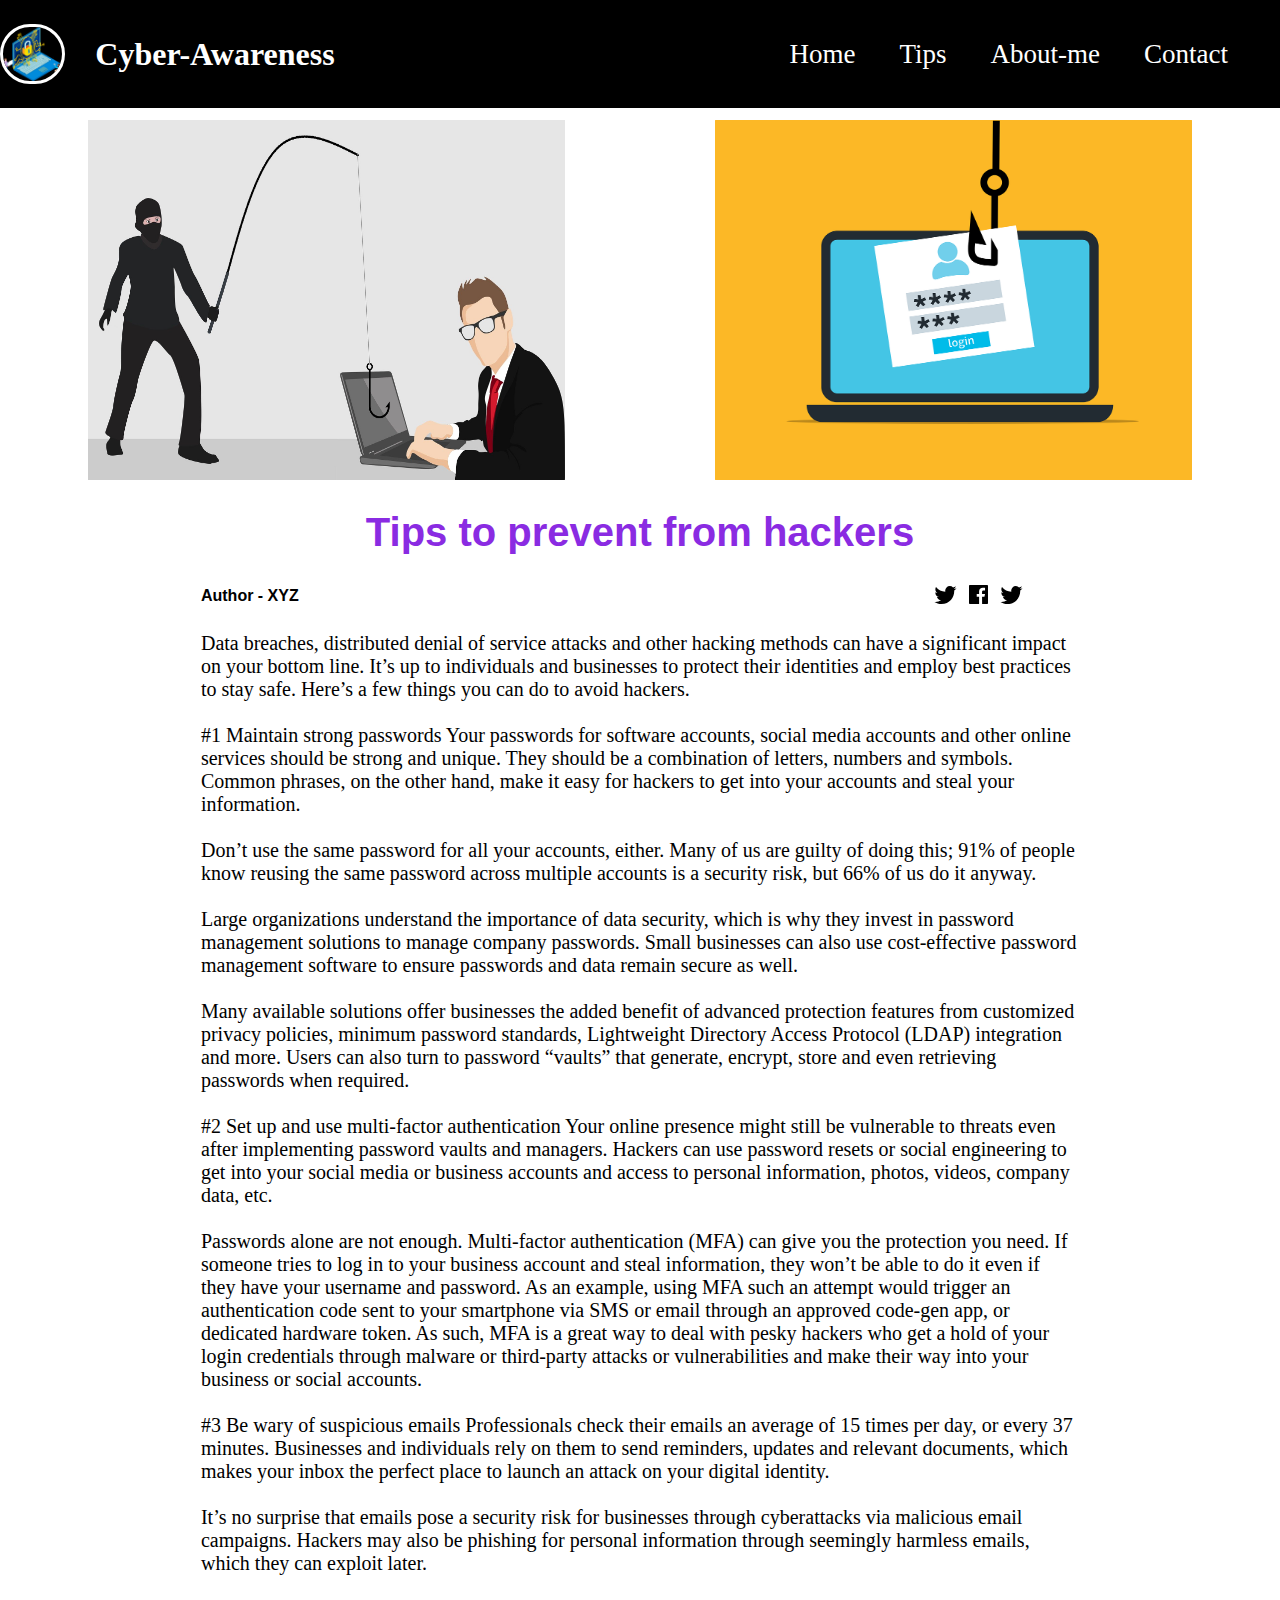
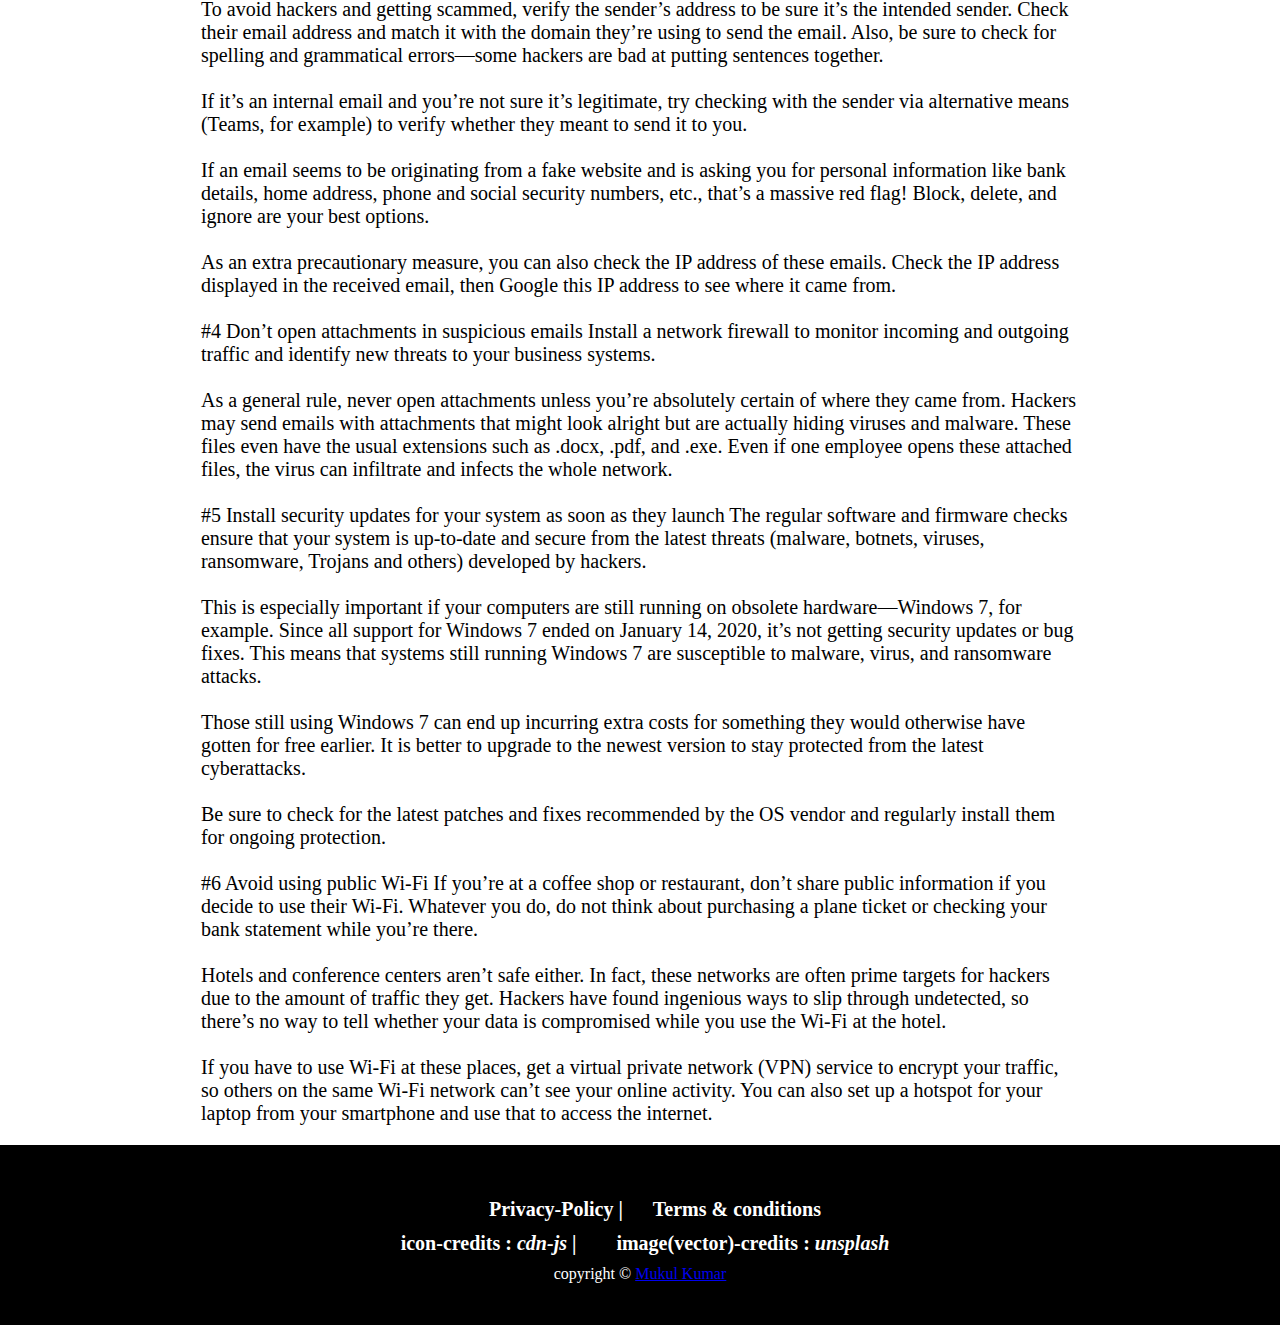
<file: posts/Tips and-tricks-to-prevent-from-bad-hackers/index.html>
<!DOCTYPE html>
<html lang="en">
<head>
    <meta charset="UTF-8">
    <meta http-equiv="X-UA-Compatible" content="IE=edge">
    <meta name="viewport" content="width=device-width, initial-scale=1.0">
    <link rel="stylesheet" href="../../assets/css/navbar.css">
    <!-- <link rel="stylesheet" href="../../assets/css/banner.css"> -->
    <!-- <link rel="stylesheet" href="../../assets/css/button.css"> -->
    <link rel="stylesheet" href="../../assets/css/footer.css">
    <!-- <link rel="stylesheet" href="../../assets/css/about.css"> -->
    <link rel="stylesheet" href="../../assets/css/post-page.css">
    <link rel="stylesheet" href="../../assets/css/post-mobile.css">

    <title>Tips to prevent from hackers </title>
</head>
<body>
    <header>
        <nav>
            <div class="left">
                <img src="../../assets/images/logo.png" alt="logo here ">
                <h1>Cyber-Awareness</h1>
                <img src="../../assets/images/menu_white_24dp.svg" alt="menu-icon" id='menu' onclick="control()">
            </div>
            <div class="right">
                <ul>
                    <li><a href="../../index.html">Home </a></li>
                    <li><a href="../../posts/Tips and-tricks-to-prevent-from-bad-hackers/">Tips</a></li>
                    <li><a href="../../pages/about-me/">About-me</a></li>
                    <li><a href="../../pages/contact-me/">Contact  </a></li>
                </ul>
            </div>
        
        </nav>
        <div class="mobile">
            <ul>
                <li><a href="../../index.html">Home </a></li>
                <li><a href="../../posts/Tips and-tricks-to-prevent-from-bad-hackers/">Tips</a></li>
                <li><a href="../../pages/about-me/">About-me</a></li>
                <li><a href="../../pages/contact-me/">Contact  </a></li>
            </ul>
        </div>
            </header>
            <main class="post-box">
              <div class="banner-img">
                <img src="../../assets/images/phishing-3390518_1920.jpg" alt="Cyber Security">

                <img src="../../assets/images/phishing-6573326_1280.png" alt="">

              </div>
              <div class="post-para">
                  <h1>Tips to prevent from hackers </h1>
                  <div class="blogpost-meta">
                    <div class="author-info">
                        
                        <b>
                          Author - XYZ 
                        </b>
                        
                      
                    </div>
                    <div class="social">
                        <svg width="29" height="29" class="hk"><path d="M22.05 7.54a4.47 4.47 0 0 0-3.3-1.46 4.53 4.53 0 0 0-4.53 4.53c0 .35.04.7.08 1.05A12.9 12.9 0 0 1 5 6.89a5.1 5.1 0 0 0-.65 2.26c.03 1.6.83 2.99 2.02 3.79a4.3 4.3 0 0 1-2.02-.57v.08a4.55 4.55 0 0 0 3.63 4.44c-.4.08-.8.13-1.21.16l-.81-.08a4.54 4.54 0 0 0 4.2 3.15 9.56 9.56 0 0 1-5.66 1.94l-1.05-.08c2 1.27 4.38 2.02 6.94 2.02 8.3 0 12.86-6.9 12.84-12.85.02-.24 0-.43 0-.65a8.68 8.68 0 0 0 2.26-2.34c-.82.38-1.7.62-2.6.72a4.37 4.37 0 0 0 1.95-2.51c-.84.53-1.81.9-2.83 1.13z"></path></svg>
                        <svg width="29" height="29" class="hk"><path d="M23.2 5H5.8a.8.8 0 0 0-.8.8V23.2c0 .44.35.8.8.8h9.3v-7.13h-2.38V13.9h2.38v-2.38c0-2.45 1.55-3.66 3.74-3.66 1.05 0 1.95.08 2.2.11v2.57h-1.5c-1.2 0-1.48.57-1.48 1.4v1.96h2.97l-.6 2.97h-2.37l.05 7.12h5.1a.8.8 0 0 0 .79-.8V5.8a.8.8 0 0 0-.8-.79"></path></svg>
                        <svg width="29" height="29" class="hk"><path d="M22.05 7.54a4.47 4.47 0 0 0-3.3-1.46 4.53 4.53 0 0 0-4.53 4.53c0 .35.04.7.08 1.05A12.9 12.9 0 0 1 5 6.89a5.1 5.1 0 0 0-.65 2.26c.03 1.6.83 2.99 2.02 3.79a4.3 4.3 0 0 1-2.02-.57v.08a4.55 4.55 0 0 0 3.63 4.44c-.4.08-.8.13-1.21.16l-.81-.08a4.54 4.54 0 0 0 4.2 3.15 9.56 9.56 0 0 1-5.66 1.94l-1.05-.08c2 1.27 4.38 2.02 6.94 2.02 8.3 0 12.86-6.9 12.84-12.85.02-.24 0-.43 0-.65a8.68 8.68 0 0 0 2.26-2.34c-.82.38-1.7.62-2.6.72a4.37 4.37 0 0 0 1.95-2.51c-.84.53-1.81.9-2.83 1.13z"></path></svg>
    
            
        
                    </div>
                </div>
                  <p>

                    Data breaches, distributed denial of service attacks and other hacking methods can have a significant impact on your bottom line. It’s up to individuals and businesses to protect their identities and employ best practices to stay safe. Here’s a few things you can do to avoid hackers.
<br>
<br>
                    #1 Maintain strong passwords
                    Your passwords for software accounts, social media accounts and other online services should be strong and unique. They should be a combination of letters, numbers and symbols. Common phrases, on the other hand, make it easy for hackers to get into your accounts and steal your information.
<br>
<br>
                    
                    Don’t use the same password for all your accounts, either. Many of us are guilty of doing this; 91% of people know reusing the same password across multiple accounts is a security risk, but 66% of us do it anyway.
<br>
<br>

                    
                    Large organizations understand the importance of data security, which is why they invest in password management solutions to manage company passwords. Small businesses can also use cost-effective password management software to ensure passwords and data remain secure as well.
<br>
<br>
                    
                    Many available solutions offer businesses the added benefit of advanced protection features from customized privacy policies, minimum password standards, Lightweight Directory Access Protocol (LDAP) integration and more. Users can also turn to password “vaults” that generate, encrypt, store and even retrieving passwords when required.
<br>
<br>
                    
                    #2 Set up and use multi-factor authentication
                    Your online presence might still be vulnerable to threats even after implementing password vaults and managers. Hackers can use password resets or social engineering to get into your social media or business accounts and access to personal information, photos, videos, company data, etc.
<br>
<br>
                    
                    Passwords alone are not enough. Multi-factor authentication (MFA) can give you the protection you need. If someone tries to log in to your business account and steal information, they won’t be able to do it even if they have your username and password. As an example, using MFA such an attempt would trigger an authentication code sent to your smartphone via SMS or email through an approved code-gen app, or dedicated hardware token. As such, MFA is a great way to deal with pesky hackers who get a hold of your login credentials through malware or third-party attacks or vulnerabilities and make their way into your business or social accounts.
<br>
<br>
                    
                    #3 Be wary of suspicious emails
                    Professionals check their emails an average of 15 times per day, or every 37 minutes. Businesses and individuals rely on them to send reminders, updates and relevant documents, which makes your inbox the perfect place to launch an attack on your digital identity.
<br>
<br>
                    
                    It’s no surprise that emails pose a security risk for businesses through cyberattacks via malicious email campaigns. Hackers may also be phishing for personal information through seemingly harmless emails, which they can exploit later.
<br>
<br>
                    
                    To avoid hackers and getting scammed, verify the sender’s address to be sure it’s the intended sender. Check their email address and match it with the domain they’re using to send the email. Also, be sure to check for spelling and grammatical errors—some hackers are bad at putting sentences together.
<br>
<br>
                    
                    If it’s an internal email and you’re not sure it’s legitimate, try checking with the sender via alternative means (Teams, for example) to verify whether they meant to send it to you.
<br>
<br>
                    
                    If an email seems to be originating from a fake website and is asking you for personal information like bank details, home address, phone and social security numbers, etc., that’s a massive red flag! Block, delete, and ignore are your best options.
<br>
<br>
                    
                    As an extra precautionary measure, you can also check the IP address of these emails. Check the IP address displayed in the received email, then Google this IP address to see where it came from.
<br>
<br>
                    
                    #4 Don’t open attachments in suspicious emails
                    Install a network firewall to monitor incoming and outgoing traffic and identify new threats to your business systems.
<br>
<br>
                    
                    As a general rule, never open attachments unless you’re absolutely certain of where they came from. Hackers may send emails with attachments that might look alright but are actually hiding viruses and malware. These files even have the usual extensions such as .docx, .pdf, and .exe. Even if one employee opens these attached files, the virus can infiltrate and infects the whole network.
<br>
<br>
                    
                    #5 Install security updates for your system as soon as they launch
                    The regular software and firmware checks ensure that your system is up-to-date and secure from the latest threats (malware, botnets, viruses, ransomware, Trojans and others) developed by hackers.
<br>
<br>
                    
                    This is especially important if your computers are still running on obsolete hardware—Windows 7, for example. Since all support for Windows 7 ended on January 14, 2020, it’s not getting security updates or bug fixes. This means that systems still running Windows 7 are susceptible to malware, virus, and ransomware attacks.
<br>
<br>
                    
                    Those still using Windows 7 can end up incurring extra costs for something they would otherwise have gotten for free earlier. It is better to upgrade to the newest version to stay protected from the latest cyberattacks.
<br>
<br>
                    
                    Be sure to check for the latest patches and fixes recommended by the OS vendor and regularly install them for ongoing protection.
<br>
<br>
                    
                    #6 Avoid using public Wi-Fi
                    If you’re at a coffee shop or restaurant, don’t share public information if you decide to use their Wi-Fi. Whatever you do, do not think about purchasing a plane ticket or checking your bank statement while you’re there.
<br>
<br>
                    
                    Hotels and conference centers aren’t safe either. In fact, these networks are often prime targets for hackers due to the amount of traffic they get. Hackers have found ingenious ways to slip through undetected, so there’s no way to tell whether your data is compromised while you use the Wi-Fi at the hotel.
<br>
<br>
                    
                    If you have to use Wi-Fi at these places, get a virtual private network (VPN) service to encrypt your traffic, so others on the same Wi-Fi network can’t see your online activity. You can also set up a hotspot for your laptop from your smartphone and use that to access the internet.
                     
                    </p>
              </div>
            </main>
            <footer>
                <div class="links">
                    <ul>
                        <li><a href="#">Privacy-Policy  |</a></li>
                        <li><a href="#">Terms & conditions</a></li>
        
                    </ul>
                </div>
                <div class="social-acc">
                    <a href="#"> <i></i></a>
                    <a href="#"> <i></i></a>
                    <a href="#"> <i></i></a>
                    
                </div>
                <div class="credits">
                      <ul>
                          <li>icon-credits : <a href="#"><i>cdn-js</i> | </a></li>
                          <li>image(vector)-credits : <a href="#"><i>unsplash</i> </a>&nbsp; <a href="https://pixbay.com">  </a></li>
                      </ul>
                </div>
                <div class="copyright">
                    <p>copyright © <a href="#"> Mukul Kumar</a></p>
                </div>
            </footer>
            <script src="../../assets/js/navbar.js"></script>
</body>
</html>
</file>
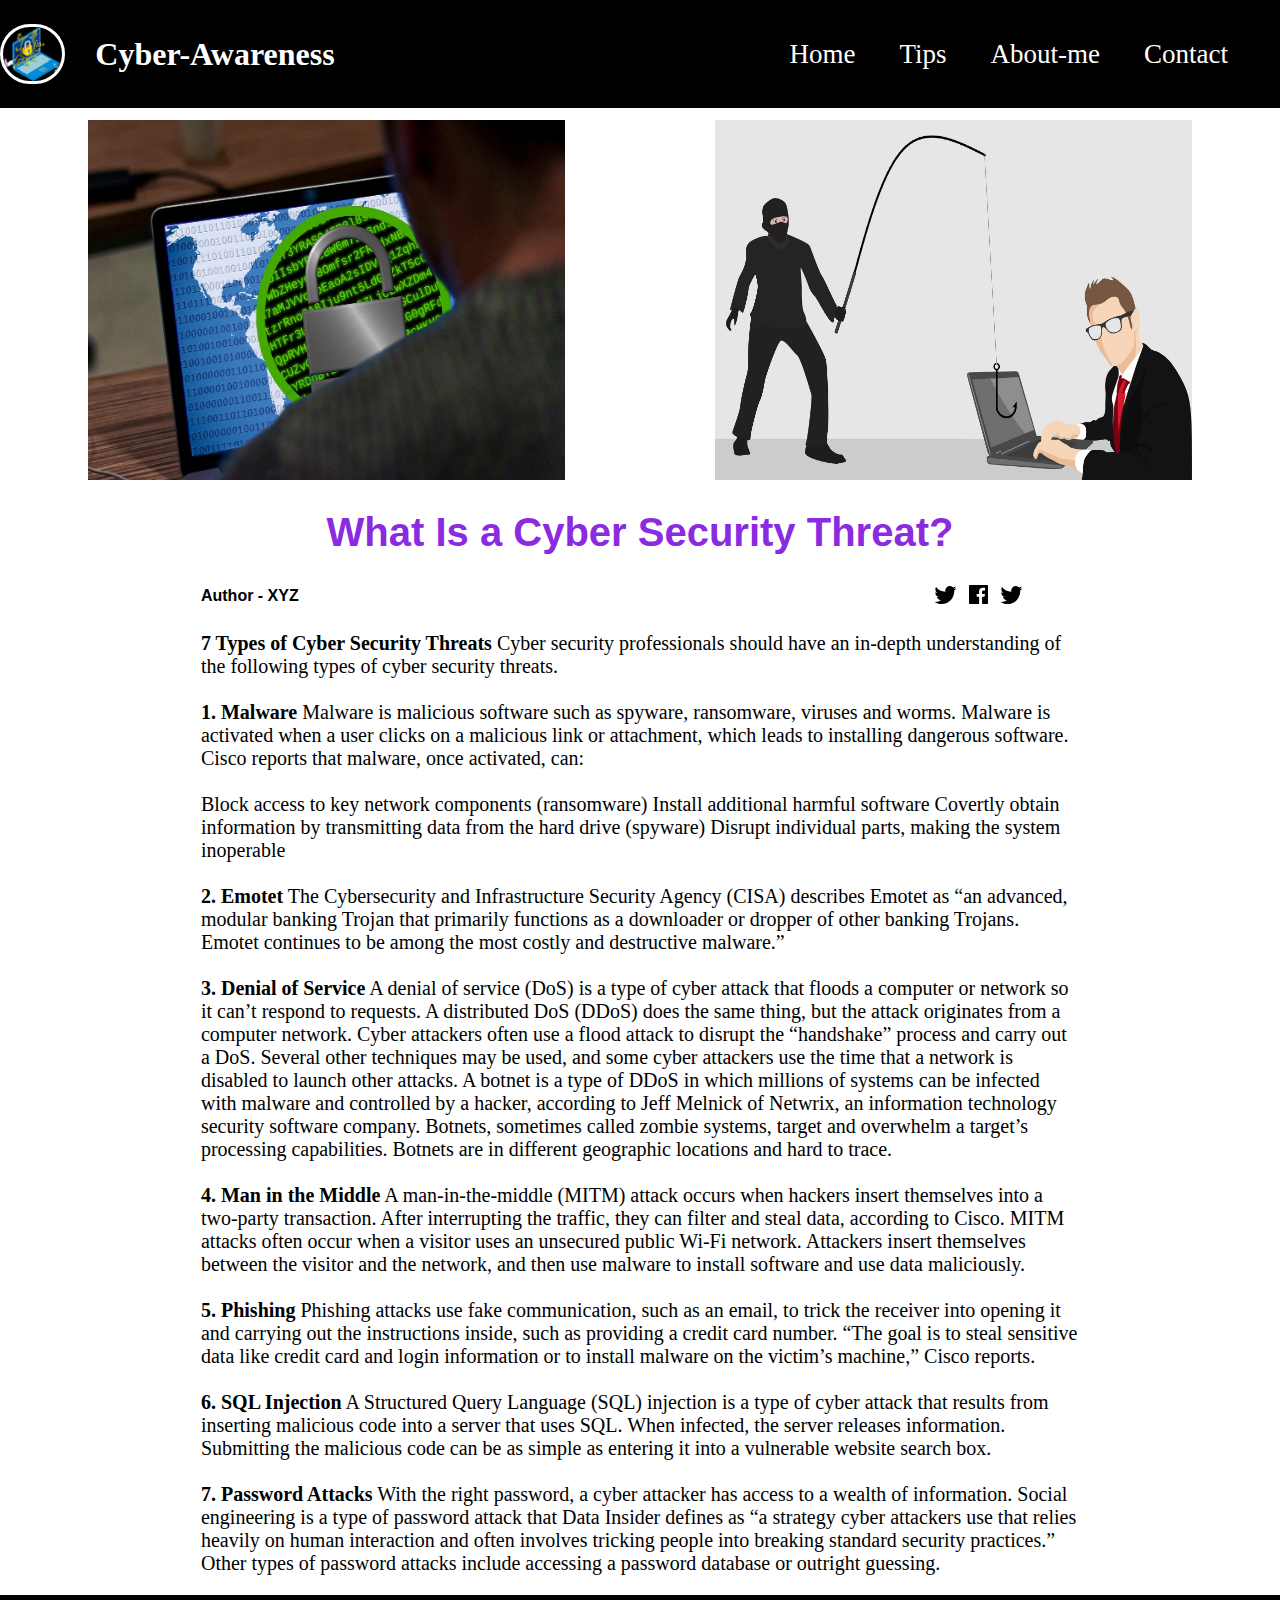
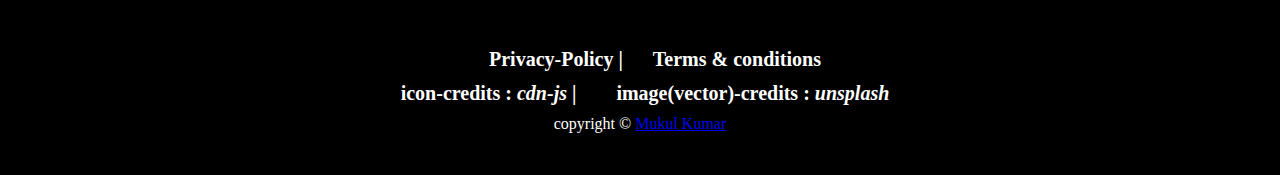
<file: posts/Types of  Cyber Security Threat/index.html>
<!DOCTYPE html>
<html lang="en">
<head>
    <meta charset="UTF-8">
    <meta http-equiv="X-UA-Compatible" content="IE=edge">
    <meta name="viewport" content="width=device-width, initial-scale=1.0">
    <link rel="stylesheet" href="../../assets/css/navbar.css">
    <!-- <link rel="stylesheet" href="../../assets/css/banner.css"> -->
    <!-- <link rel="stylesheet" href="../../assets/css/button.css"> -->
    <link rel="stylesheet" href="../../assets/css/footer.css">
    <!-- <link rel="stylesheet" href="../../assets/css/about.css"> -->
    <link rel="stylesheet" href="../../assets/css/post-page.css">
    <link rel="stylesheet" href="../../assets/css/post-mobile.css">
    <title>types of  Cyber Security Threat?
    </title>
</head>
<body>
    <header>
        <nav>
            <div class="left">
                <img src="../../assets/images/logo.png" alt="logo here ">
                <h1>Cyber-Awareness</h1>
                <img src="../../assets/images/menu_white_24dp.svg" alt="menu-icon" id='menu' onclick="control()">
            </div>
            <div class="right">
                <ul>
                    <li><a href="../../index.html">Home </a></li>
                <li><a href="../../posts/Tips and-tricks-to-prevent-from-bad-hackers/">Tips</a></li>
                <li><a href="../../pages/about-me/">About-me</a></li>
                <li><a href="../../pages/contact-me/">Contact  </a></li>
                </ul>
            </div>
        
        </nav>
        <div class="mobile">
            <ul>
                <li><a href="../../index.html">Home </a></li>
                <li><a href="../../posts/Tips and-tricks-to-prevent-from-bad-hackers/">Tips</a></li>
                <li><a href="../../pages/about-me/">About-me</a></li>
                <li><a href="../../pages/contact-me/">Contact  </a></li>
            </ul>
        </div>
            </header>
            <main class="post-box">
              <div class="banner-img">
                <img src="../../assets/images/ransomware-2320941_1280.jpg" alt="">

                <img src="../../assets/images/phishing-3390518_1920.jpg" alt="">

              </div>
              <div class="post-para">
                  <h1>What Is a Cyber Security Threat?
                </h1>
                  <div class="blogpost-meta">
                    <div class="author-info">
                        
                        <b>
                          Author - XYZ 
                        </b>
                        
                      
                    </div>
                    <div class="social">
                        
                        <svg width="29" height="29" class="hk"><path d="M22.05 7.54a4.47 4.47 0 0 0-3.3-1.46 4.53 4.53 0 0 0-4.53 4.53c0 .35.04.7.08 1.05A12.9 12.9 0 0 1 5 6.89a5.1 5.1 0 0 0-.65 2.26c.03 1.6.83 2.99 2.02 3.79a4.3 4.3 0 0 1-2.02-.57v.08a4.55 4.55 0 0 0 3.63 4.44c-.4.08-.8.13-1.21.16l-.81-.08a4.54 4.54 0 0 0 4.2 3.15 9.56 9.56 0 0 1-5.66 1.94l-1.05-.08c2 1.27 4.38 2.02 6.94 2.02 8.3 0 12.86-6.9 12.84-12.85.02-.24 0-.43 0-.65a8.68 8.68 0 0 0 2.26-2.34c-.82.38-1.7.62-2.6.72a4.37 4.37 0 0 0 1.95-2.51c-.84.53-1.81.9-2.83 1.13z"></path></svg>
                        <svg width="29" height="29" class="hk"><path d="M23.2 5H5.8a.8.8 0 0 0-.8.8V23.2c0 .44.35.8.8.8h9.3v-7.13h-2.38V13.9h2.38v-2.38c0-2.45 1.55-3.66 3.74-3.66 1.05 0 1.95.08 2.2.11v2.57h-1.5c-1.2 0-1.48.57-1.48 1.4v1.96h2.97l-.6 2.97h-2.37l.05 7.12h5.1a.8.8 0 0 0 .79-.8V5.8a.8.8 0 0 0-.8-.79"></path></svg>
                        <svg width="29" height="29" class="hk"><path d="M22.05 7.54a4.47 4.47 0 0 0-3.3-1.46 4.53 4.53 0 0 0-4.53 4.53c0 .35.04.7.08 1.05A12.9 12.9 0 0 1 5 6.89a5.1 5.1 0 0 0-.65 2.26c.03 1.6.83 2.99 2.02 3.79a4.3 4.3 0 0 1-2.02-.57v.08a4.55 4.55 0 0 0 3.63 4.44c-.4.08-.8.13-1.21.16l-.81-.08a4.54 4.54 0 0 0 4.2 3.15 9.56 9.56 0 0 1-5.66 1.94l-1.05-.08c2 1.27 4.38 2.02 6.94 2.02 8.3 0 12.86-6.9 12.84-12.85.02-.24 0-.43 0-.65a8.68 8.68 0 0 0 2.26-2.34c-.82.38-1.7.62-2.6.72a4.37 4.37 0 0 0 1.95-2.51c-.84.53-1.81.9-2.83 1.13z"></path></svg>
                    


        
                    </div>
                </div>
                  <p> <b>7 Types of Cyber Security Threats</b>
                    Cyber security professionals should have an in-depth understanding of the following types of cyber security threats.
                    <br>
                    <br>
                    
                  <b>  1. Malware</b>
                    Malware is malicious software such as spyware, ransomware, viruses and worms. Malware is activated when a user clicks on a malicious link or attachment, which leads to installing dangerous software. Cisco reports that malware, once activated, can:
                    <br>
                    <br>
                    Block access to key network components (ransomware)
                    Install additional harmful software
                    Covertly obtain information by transmitting data from the hard drive (spyware)
                    Disrupt individual parts, making the system inoperable
                    <br>
                    <br>
                 <b>   2. Emotet</b>
                    The Cybersecurity and Infrastructure Security Agency (CISA) describes Emotet as “an advanced, modular banking Trojan that primarily functions as a downloader or dropper of other banking Trojans. Emotet continues to be among the most costly and destructive malware.”
                    <br>
                    <br>
                  <b>  3. Denial of Service</b>
                    A denial of service (DoS) is a type of cyber attack that floods a computer or network so it can’t respond to requests. A distributed DoS (DDoS) does the same thing, but the attack originates from a computer network. Cyber attackers often use a flood attack to disrupt the “handshake” process and carry out a DoS. Several other techniques may be used, and some cyber attackers use the time that a network is disabled to launch other attacks. A botnet is a type of DDoS in which millions of systems can be infected with malware and controlled by a hacker, according to Jeff Melnick of Netwrix, an information technology security software company. Botnets, sometimes called zombie systems, target and overwhelm a target’s processing capabilities. Botnets are in different geographic locations and hard to trace.
                    <br>
                    <br>
                 <b>   4. Man in the Middle</b>
                    A man-in-the-middle (MITM) attack occurs when hackers insert themselves into a two-party transaction. After interrupting the traffic, they can filter and steal data, according to Cisco. MITM attacks often occur when a visitor uses an unsecured public Wi-Fi network. Attackers insert themselves between the visitor and the network, and then use malware to install software and use data maliciously.
                    <br>
                    <br>
                  <b>  5. Phishing</b>
                    Phishing attacks use fake communication, such as an email, to trick the receiver into opening it and carrying out the instructions inside, such as providing a credit card number. “The goal is to steal sensitive data like credit card and login information or to install malware on the victim’s machine,” Cisco reports.
                    <br><br>
                
<b>    
    6. SQL Injection</b>                    A Structured Query Language (SQL) injection is a type of cyber attack that results from inserting malicious code into a server that uses SQL. When infected, the server releases information. Submitting the malicious code can be as simple as entering it into a vulnerable website search box.
                    <br>
                    <br>
               <b>     7. Password Attacks</b>
                    With the right password, a cyber attacker has access to a wealth of information. Social engineering is a type of password attack that Data Insider defines as “a strategy cyber attackers use that relies heavily on human interaction and often involves tricking people into breaking standard security practices.” Other types of password attacks include accessing a password database or outright guessing.
                    </p>
              </div>
            </main>
            <footer>
                <div class="links">
                    <ul>
                        <li><a href="#">Privacy-Policy  |</a></li>
                        <li><a href="#">Terms &amp; conditions</a></li>
        
                    </ul>
                </div>
                <div class="social-acc">
                    <a href="#"> <i></i></a>
                    <a href="#"> <i></i></a>
                    <a href="#"> <i></i></a>
                    
                </div>
                <div class="credits">
                      <ul>
                          <li>icon-credits : <a href="#"><i>cdn-js</i> | </a></li>
                          <li>image(vector)-credits : <a href="#"><i>unsplash</i> </a>&nbsp; <a href="https://pixbay.com">  </a></li>
                      </ul>
                </div>
                <div class="copyright">
                    <p>copyright © <a href="#"> Mukul Kumar</a></p>
                </div>
            </footer>
            <script src="../../assets/js/navbar.js"></script>
</body>
</html>
</file>
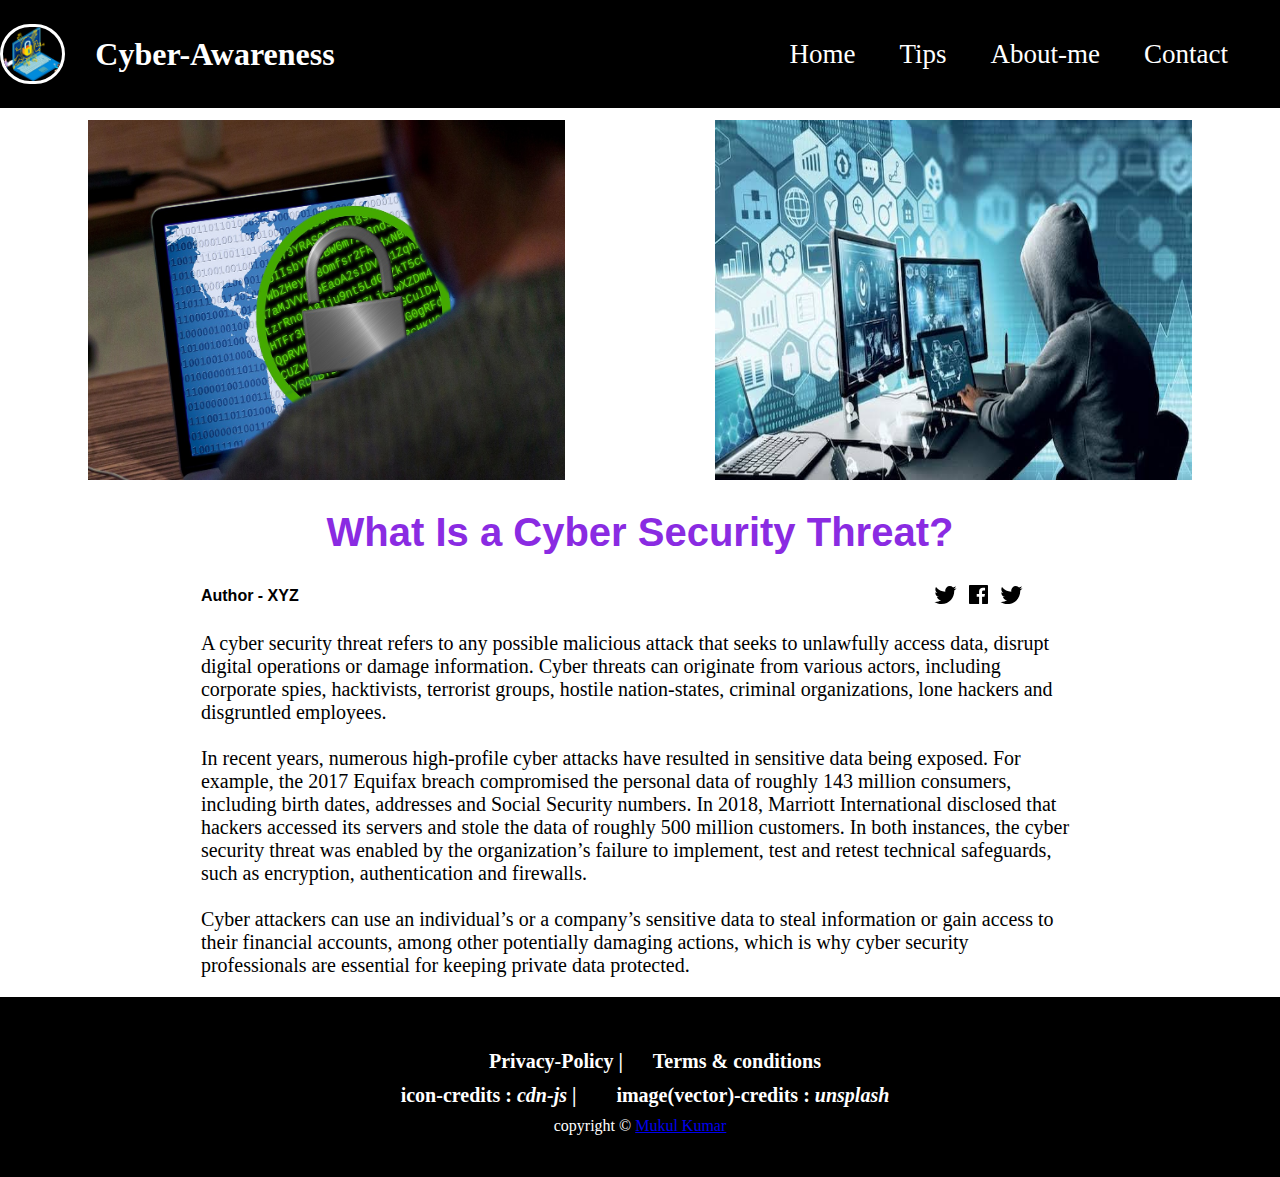
<file: posts/What Is a Cyber Security Threat/index.html>
<!DOCTYPE html>
<html lang="en">
<head>
    <meta charset="UTF-8">
    <meta http-equiv="X-UA-Compatible" content="IE=edge">
    <meta name="viewport" content="width=device-width, initial-scale=1.0">
    <link rel="stylesheet" href="../../assets/css/navbar.css">
    <!-- <link rel="stylesheet" href="../../assets/css/banner.css"> -->
    <!-- <link rel="stylesheet" href="../../assets/css/button.css"> -->
    <link rel="stylesheet" href="../../assets/css/footer.css">
    <!-- <link rel="stylesheet" href="../../assets/css/about.css"> -->
    <link rel="stylesheet" href="../../assets/css/post-page.css">
    <link rel="stylesheet" href="../../assets/css/post-mobile.css">
    <title>What Is a Cyber Security Threat?
    </title>
</head>
<body>
    <header>
        <nav>
            <div class="left">
                <img src="../../assets/images/logo.png" alt="logo here ">
                <h1>Cyber-Awareness</h1>
                <img src="../../assets/images/menu_white_24dp.svg" alt="menu-icon" id='menu' onclick="control()">
            </div>
            <div class="right">
                <ul>
                    <li><a href="../../index.html">Home </a></li>
                <li><a href="../../posts/Tips and-tricks-to-prevent-from-bad-hackers/">Tips</a></li>
                <li><a href="../../pages/about-me/">About-me</a></li>
                <li><a href="../../pages/contact-me/">Contact  </a></li>
                </ul>
            </div>
        
        </nav>
        <div class="mobile">
            <ul>
                <li><a href="../../index.html">Home </a></li>
                <li><a href="../../posts/Tips and-tricks-to-prevent-from-bad-hackers/">Tips</a></li>
                <li><a href="../../pages/about-me/">About-me</a></li>
                <li><a href="../../pages/contact-me/">Contact  </a></li>
            </ul>
        </div>
            </header>
            <main class="post-box">
              <div class="banner-img">
                <img src="../../assets/images/ransomware-2320941_1280.jpg" alt="">

                <img src="../../assets/images/white-hat.jpeg" alt="">

              </div>
              <div class="post-para">
                  <h1>What Is a Cyber Security Threat?
                </h1>
                  <div class="blogpost-meta">
                    <div class="author-info">
                        
                        <b>
                          Author - XYZ 
                        </b>
                        
                      
                    </div>
                    <div class="social">
                        <svg width="29" height="29" class="hk"><path d="M22.05 7.54a4.47 4.47 0 0 0-3.3-1.46 4.53 4.53 0 0 0-4.53 4.53c0 .35.04.7.08 1.05A12.9 12.9 0 0 1 5 6.89a5.1 5.1 0 0 0-.65 2.26c.03 1.6.83 2.99 2.02 3.79a4.3 4.3 0 0 1-2.02-.57v.08a4.55 4.55 0 0 0 3.63 4.44c-.4.08-.8.13-1.21.16l-.81-.08a4.54 4.54 0 0 0 4.2 3.15 9.56 9.56 0 0 1-5.66 1.94l-1.05-.08c2 1.27 4.38 2.02 6.94 2.02 8.3 0 12.86-6.9 12.84-12.85.02-.24 0-.43 0-.65a8.68 8.68 0 0 0 2.26-2.34c-.82.38-1.7.62-2.6.72a4.37 4.37 0 0 0 1.95-2.51c-.84.53-1.81.9-2.83 1.13z"></path></svg>
    <svg width="29" height="29" class="hk"><path d="M23.2 5H5.8a.8.8 0 0 0-.8.8V23.2c0 .44.35.8.8.8h9.3v-7.13h-2.38V13.9h2.38v-2.38c0-2.45 1.55-3.66 3.74-3.66 1.05 0 1.95.08 2.2.11v2.57h-1.5c-1.2 0-1.48.57-1.48 1.4v1.96h2.97l-.6 2.97h-2.37l.05 7.12h5.1a.8.8 0 0 0 .79-.8V5.8a.8.8 0 0 0-.8-.79"></path></svg>
    <svg width="29" height="29" class="hk"><path d="M22.05 7.54a4.47 4.47 0 0 0-3.3-1.46 4.53 4.53 0 0 0-4.53 4.53c0 .35.04.7.08 1.05A12.9 12.9 0 0 1 5 6.89a5.1 5.1 0 0 0-.65 2.26c.03 1.6.83 2.99 2.02 3.79a4.3 4.3 0 0 1-2.02-.57v.08a4.55 4.55 0 0 0 3.63 4.44c-.4.08-.8.13-1.21.16l-.81-.08a4.54 4.54 0 0 0 4.2 3.15 9.56 9.56 0 0 1-5.66 1.94l-1.05-.08c2 1.27 4.38 2.02 6.94 2.02 8.3 0 12.86-6.9 12.84-12.85.02-.24 0-.43 0-.65a8.68 8.68 0 0 0 2.26-2.34c-.82.38-1.7.62-2.6.72a4.37 4.37 0 0 0 1.95-2.51c-.84.53-1.81.9-2.83 1.13z"></path></svg>


        
                    </div>
                </div>
                  <p> A cyber security threat refers to any possible malicious attack that seeks to unlawfully access data, disrupt digital operations or damage information. Cyber threats can originate from various actors, including corporate spies, hacktivists, terrorist groups, hostile nation-states, criminal organizations, lone hackers and disgruntled employees.
                      <br>
                      <br>

                    In recent years, numerous high-profile cyber attacks have resulted in sensitive data being exposed. For example, the 2017 Equifax breach compromised the personal data of roughly 143 million consumers, including birth dates, addresses and Social Security numbers. In 2018, Marriott International disclosed that hackers accessed its servers and stole the data of roughly 500 million customers. In both instances, the cyber security threat was enabled by the organization’s failure to implement, test and retest technical safeguards, such as encryption, authentication and firewalls.
                  <br>
                  <br>
                    
                    Cyber attackers can use an individual’s or a company’s sensitive data to steal information or gain access to their financial accounts, among other potentially damaging actions, which is why cyber security professionals are essential for keeping private data protected.
                    
                    </p>
              </div>
            </main>
            <footer>
                <div class="links">
                    <ul>
                        <li><a href="#">Privacy-Policy  |</a></li>
                        <li><a href="#">Terms &amp; conditions</a></li>
        
                    </ul>
                </div>
                <div class="social-acc">
                    <a href="#"> <i></i></a>
                    <a href="#"> <i></i></a>
                    <a href="#"> <i></i></a>
                    
                </div>
                <div class="credits">
                      <ul>
                          <li>icon-credits : <a href="#"><i>cdn-js</i> | </a></li>
                          <li>image(vector)-credits : <a href="#"><i>unsplash</i> </a>&nbsp; <a href="https://pixbay.com">  </a></li>
                      </ul>
                </div>
                <div class="copyright">
                    <p>copyright © <a href="#"> Mukul Kumar</a></p>
                </div>
            </footer>
            <script src="../../assets/js/navbar.js"></script>
</body>
</html>
</file>
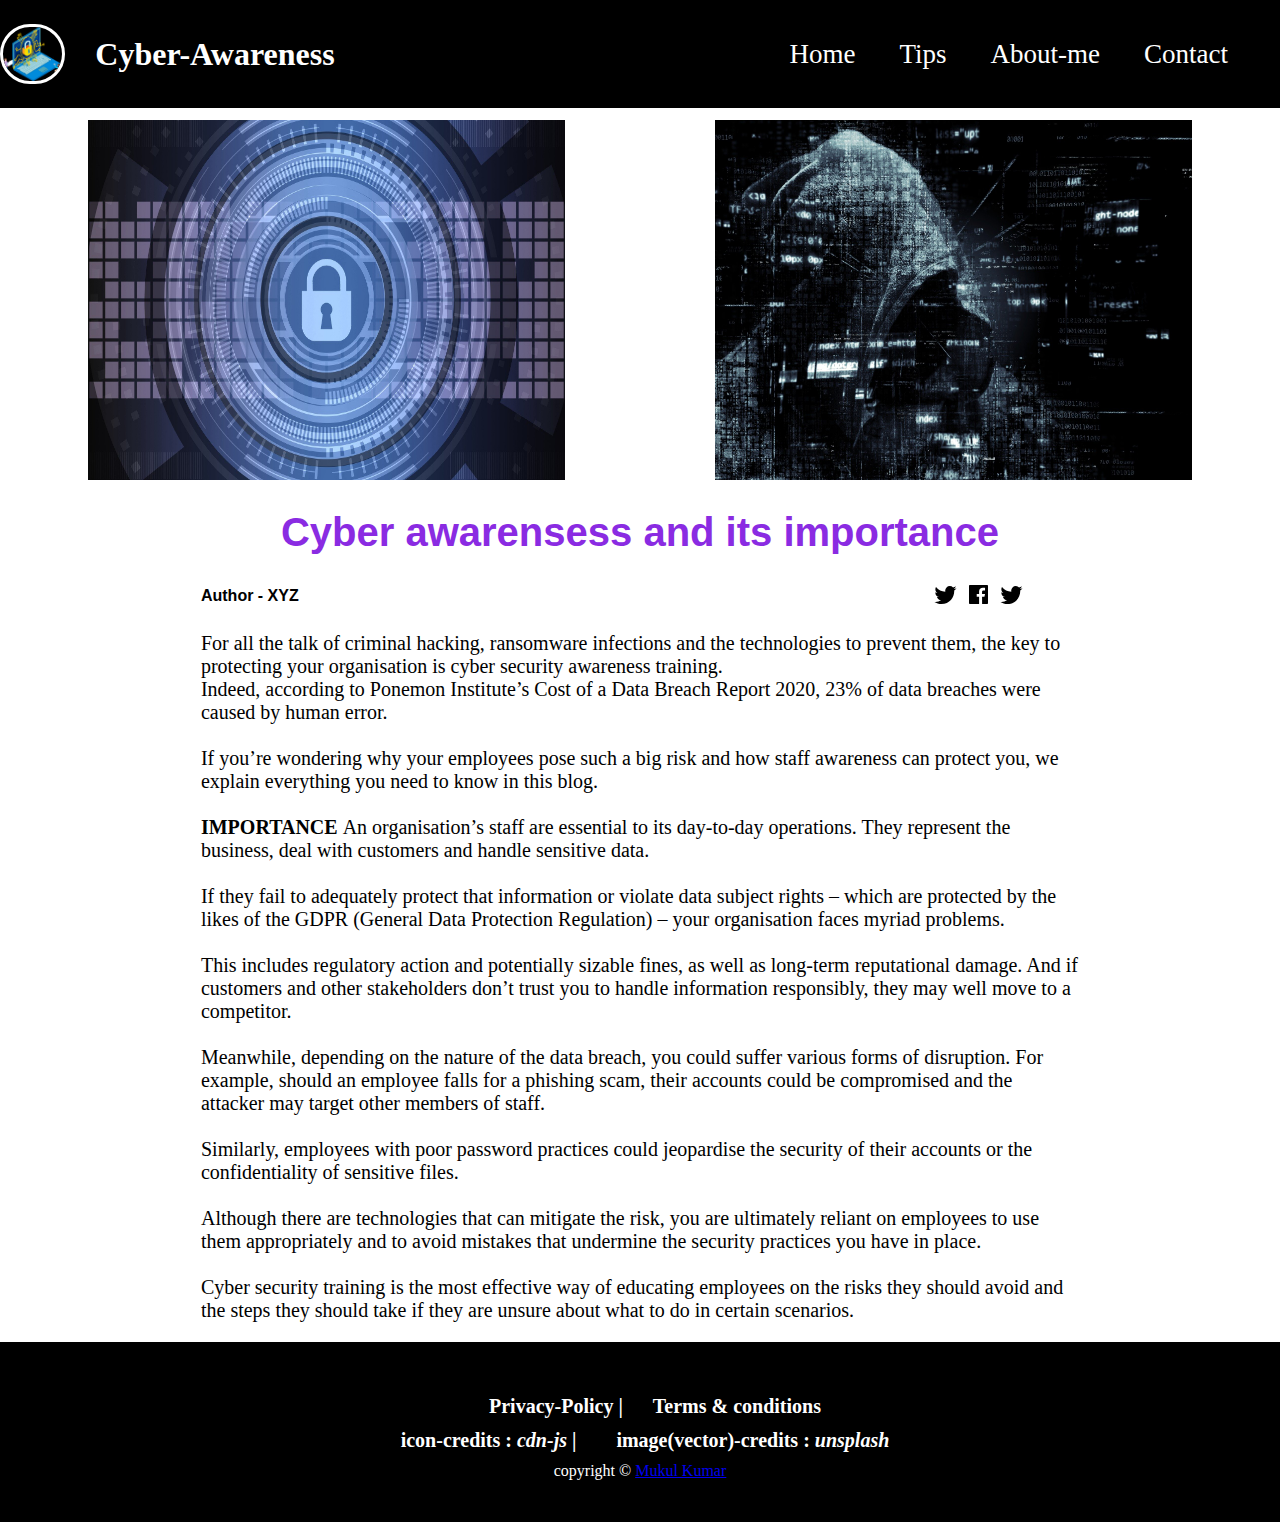
<file: posts/what-is-cyber-security-and-its-importance/index.html>
<!DOCTYPE html>
<html lang="en">
<head>
    <meta charset="UTF-8">
    <meta http-equiv="X-UA-Compatible" content="IE=edge">
    <meta name="viewport" content="width=device-width, initial-scale=1.0">
    <link rel="stylesheet" href="../../assets/css/navbar.css">
    <!-- <link rel="stylesheet" href="../../assets/css/banner.css"> -->
    <!-- <link rel="stylesheet" href="../../assets/css/button.css"> -->
    <link rel="stylesheet" href="../../assets/css/footer.css">
    <!-- <link rel="stylesheet" href="../../assets/css/about.css"> -->
    <link rel="stylesheet" href="../../assets/css/post-page.css">
    <link rel="stylesheet" href="../../assets/css/post-mobile.css">

    <title>Cyber awarensess and its importance</title>
</head>
<body>
    <header>
        <nav>
            <div class="left">
                <img src="../../assets/images/logo.png" alt="logo here ">
                <h1>Cyber-Awareness</h1>
                <img src="../../assets/images/menu_white_24dp.svg" alt="menu-icon" id='menu' onclick="control()">
            </div>
            <div class="right">
                <ul>
                    <li><a href="../../index.html">Home </a></li>
                    <li><a href="../../posts/Tips and-tricks-to-prevent-from-bad-hackers/">Tips</a></li>
                    <li><a href="../../pages/about-me/">About-me</a></li>
                    <li><a href="../../pages/contact-me/">Contact  </a></li>
                </ul>
            </div>
        
        </nav>
        <div class="mobile">
            <ul>
                <li><a href="../../index.html">Home </a></li>
                <li><a href="../../posts/Tips and-tricks-to-prevent-from-bad-hackers/">Tips</a></li>
                <li><a href="../../pages/about-me/">About-me</a></li>
                <li><a href="../../pages/contact-me/">Contact  </a></li>
            </ul>
        </div>
            </header>
            <main class="post-box">
              <div class="banner-img">
                <img src="../../assets/images/cyber-security-3400657_1920.jpg" alt="Cyber Security">
                <img src="../../assets/images/hacker-2300772_1920.jpg" alt="">

              </div>
              <div class="post-para">
                  <h1>Cyber awarensess and its importance</h1>
                  <div class="blogpost-meta">
                    <div class="author-info">
                        
                        <b>
                          Author - XYZ 
                        </b>
                        
                      
                    </div>
                    <div class="social">
                        <svg width="29" height="29" class="hk"><path d="M22.05 7.54a4.47 4.47 0 0 0-3.3-1.46 4.53 4.53 0 0 0-4.53 4.53c0 .35.04.7.08 1.05A12.9 12.9 0 0 1 5 6.89a5.1 5.1 0 0 0-.65 2.26c.03 1.6.83 2.99 2.02 3.79a4.3 4.3 0 0 1-2.02-.57v.08a4.55 4.55 0 0 0 3.63 4.44c-.4.08-.8.13-1.21.16l-.81-.08a4.54 4.54 0 0 0 4.2 3.15 9.56 9.56 0 0 1-5.66 1.94l-1.05-.08c2 1.27 4.38 2.02 6.94 2.02 8.3 0 12.86-6.9 12.84-12.85.02-.24 0-.43 0-.65a8.68 8.68 0 0 0 2.26-2.34c-.82.38-1.7.62-2.6.72a4.37 4.37 0 0 0 1.95-2.51c-.84.53-1.81.9-2.83 1.13z"></path></svg>
    <svg width="29" height="29" class="hk"><path d="M23.2 5H5.8a.8.8 0 0 0-.8.8V23.2c0 .44.35.8.8.8h9.3v-7.13h-2.38V13.9h2.38v-2.38c0-2.45 1.55-3.66 3.74-3.66 1.05 0 1.95.08 2.2.11v2.57h-1.5c-1.2 0-1.48.57-1.48 1.4v1.96h2.97l-.6 2.97h-2.37l.05 7.12h5.1a.8.8 0 0 0 .79-.8V5.8a.8.8 0 0 0-.8-.79"></path></svg>
    <svg width="29" height="29" class="hk"><path d="M22.05 7.54a4.47 4.47 0 0 0-3.3-1.46 4.53 4.53 0 0 0-4.53 4.53c0 .35.04.7.08 1.05A12.9 12.9 0 0 1 5 6.89a5.1 5.1 0 0 0-.65 2.26c.03 1.6.83 2.99 2.02 3.79a4.3 4.3 0 0 1-2.02-.57v.08a4.55 4.55 0 0 0 3.63 4.44c-.4.08-.8.13-1.21.16l-.81-.08a4.54 4.54 0 0 0 4.2 3.15 9.56 9.56 0 0 1-5.66 1.94l-1.05-.08c2 1.27 4.38 2.02 6.94 2.02 8.3 0 12.86-6.9 12.84-12.85.02-.24 0-.43 0-.65a8.68 8.68 0 0 0 2.26-2.34c-.82.38-1.7.62-2.6.72a4.37 4.37 0 0 0 1.95-2.51c-.84.53-1.81.9-2.83 1.13z"></path></svg>


        
        
                    </div>
                </div>
                  <p> For all the talk of criminal hacking, ransomware infections and the technologies to prevent them, the key to protecting your organisation is cyber security awareness training.
<br>
                    Indeed, according to Ponemon Institute’s Cost of a Data Breach Report 2020, 23% of data breaches were caused by human error.
                    <br>
                    <br>
                    If you’re wondering why your employees pose such a big risk and how staff awareness can protect you, we explain everything you need to know in this blog.
                    <br>
                    <br>
                     <b> IMPORTANCE </b>
                    An organisation’s staff are essential to its day-to-day operations. They represent the business, deal with customers and handle sensitive data.
                    <br>
                    <br>
                    If they fail to adequately protect that information or violate data subject rights – which are protected by the likes of the GDPR (General Data Protection Regulation) – your organisation faces myriad problems.
                    <br>
                    <br>
                    This includes regulatory action and potentially sizable fines, as well as long-term reputational damage. And if customers and other stakeholders don’t trust you to handle information responsibly, they may well move to a competitor.
                    <br>
                    <br>
                    Meanwhile, depending on the nature of the data breach, you could suffer various forms of disruption. For example, should an employee falls for a phishing scam, their accounts could be compromised and the attacker may target other members of staff.
                    <br>
                    <br>
                    Similarly, employees with poor password practices could jeopardise the security of their accounts or the confidentiality of sensitive files.
                    <br>
                    <br>
                    Although there are technologies that can mitigate the risk, you are ultimately reliant on employees to use them appropriately and to avoid mistakes that undermine the security practices you have in place.
                   
                    <br>
                    <br>
                    Cyber security training is the most effective way of educating employees on the risks they should avoid and the steps they should take if they are unsure about what to do in certain scenarios.
                    </p>
              </div>
            </main>
            <footer>
                <div class="links">
                    <ul>
                        <li><a href="#">Privacy-Policy  |</a></li>
                        <li><a href="#">Terms &amp; conditions</a></li>
        
                    </ul>
                </div>
                <div class="social-acc">
                    <a href="#"> <i></i></a>
                    <a href="#"> <i></i></a>
                    <a href="#"> <i></i></a>
                    
                </div>
                <div class="credits">
                      <ul>
                          <li>icon-credits : <a href="#"><i>cdn-js</i> | </a></li>
                          <li>image(vector)-credits : <a href="#"><i>unsplash</i> </a>&nbsp; <a href="https://pixbay.com">  </a></li>
                      </ul>
                </div>
                <div class="copyright">
                    <p>copyright © <a href="#"> Mukul Kumar</a></p>
                </div>
            </footer>
            <script src="../../assets/js/navbar.js"></script>
</body>
</html>
</file>
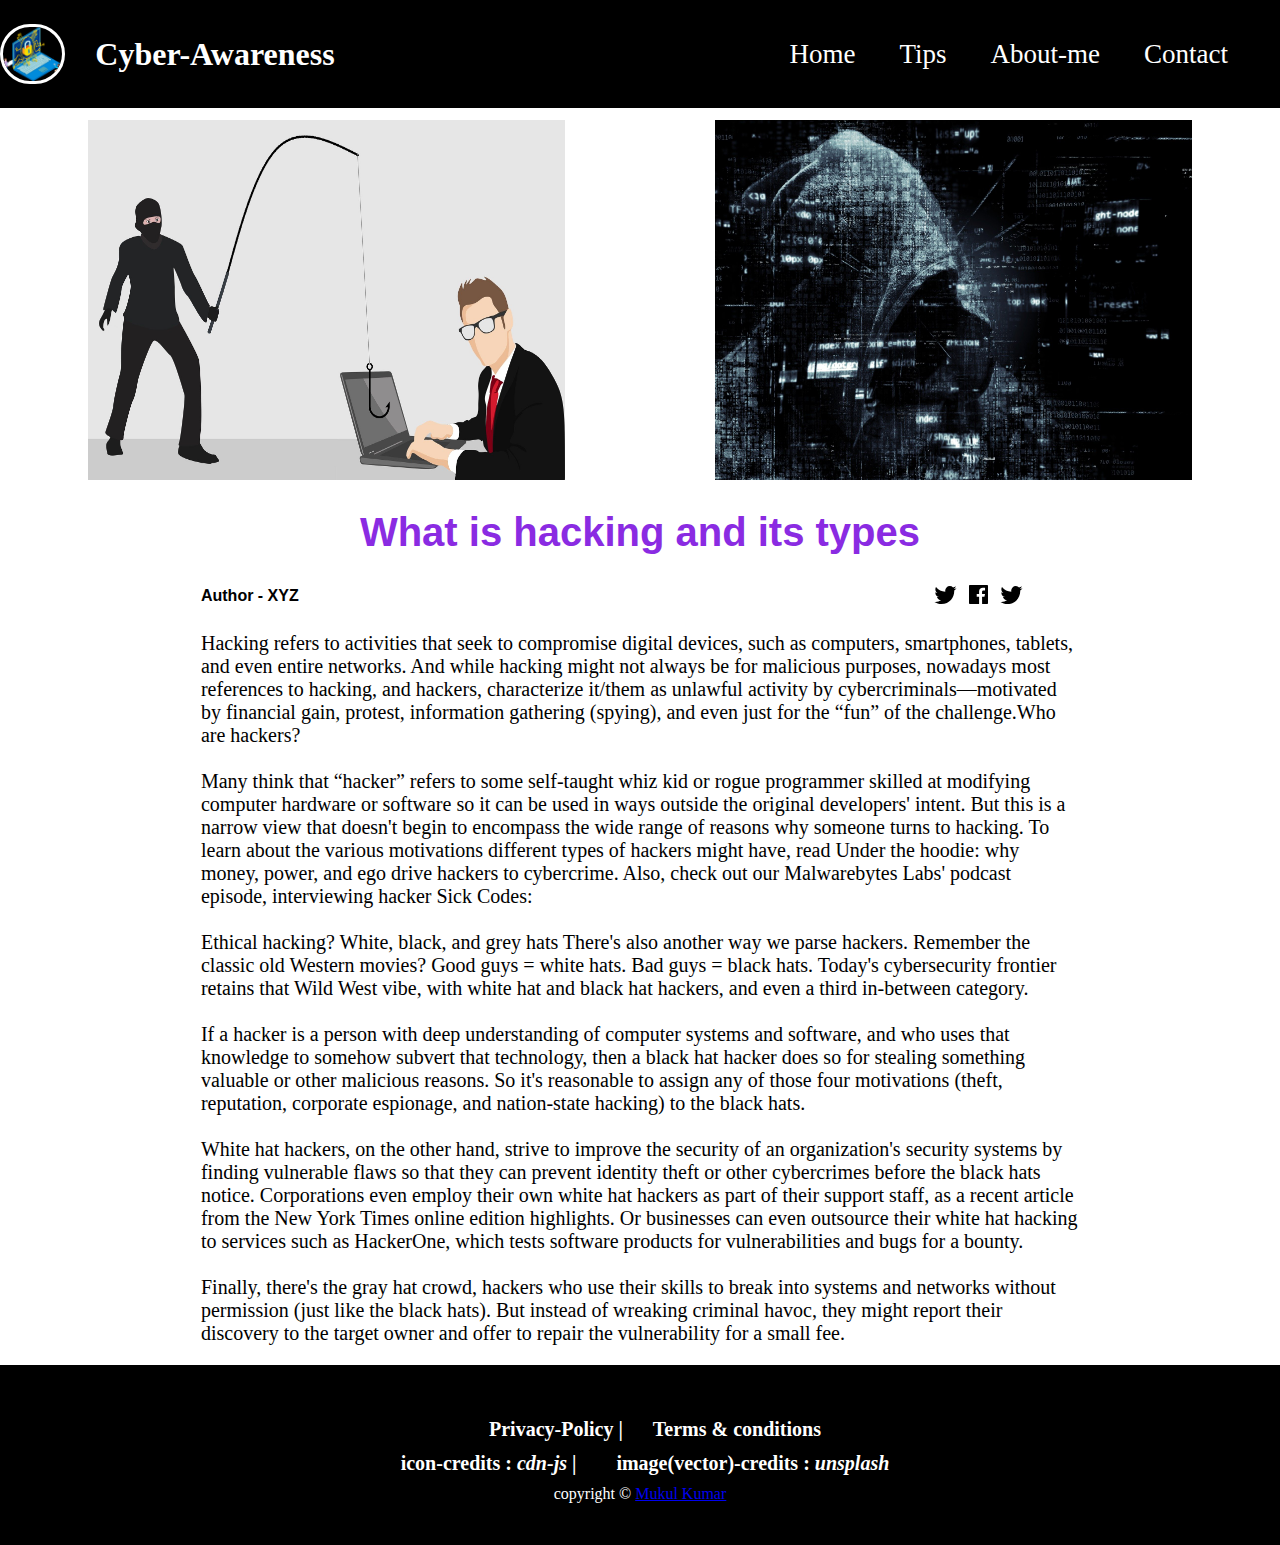
<file: posts/What-is-hacking-and its-types/index.html>
<!DOCTYPE html>
<html lang="en">
<head>
    <meta charset="UTF-8">
    <meta http-equiv="X-UA-Compatible" content="IE=edge">
    <meta name="viewport" content="width=device-width, initial-scale=1.0">
    <link rel="stylesheet" href="../../assets/css/navbar.css">
    <!-- <link rel="stylesheet" href="../../assets/css/banner.css"> -->
    <!-- <link rel="stylesheet" href="../../assets/css/button.css"> -->
    <link rel="stylesheet" href="../../assets/css/footer.css">
    <!-- <link rel="stylesheet" href="../../assets/css/about.css"> -->
    <link rel="stylesheet" href="../../assets/css/post-page.css">
    <link rel="stylesheet" href="../../assets/css/post-mobile.css">

    <title>What is hacking and its types</title>
</head>
<body>
    <header>
        <nav>
            <div class="left">
                <img src="../../assets/images/logo.png" alt="logo here ">
                <h1>Cyber-Awareness</h1>
                <img src="../../assets/images/menu_white_24dp.svg" alt="menu-icon" id='menu' onclick="control()">
            </div>
            <div class="right">
                <ul>
                    <li><a href="../../index.html">Home </a></li>
                <li><a href="../../posts/Tips and-tricks-to-prevent-from-bad-hackers/">Tips</a></li>
                <li><a href="../../pages/about-me/">About-me</a></li>
                <li><a href="../../pages/contact-me/">Contact  </a></li>
                </ul>
            </div>
        
        </nav>
        <div class="mobile">
            <ul>
                <li><a href="../../index.html">Home </a></li>
                <li><a href="../../posts/Tips and-tricks-to-prevent-from-bad-hackers/">Tips</a></li>
                <li><a href="../../pages/about-me/">About-me</a></li>
                <li><a href="../../pages/contact-me/">Contact  </a></li>
            </ul>
        </div>
            </header>
            <main class="post-box">
              <div class="banner-img">
                <img src="../../assets/images/phishing-3390518_1920.jpg" alt="">
                <img src="../../assets/images/hacker-2300772_1920.jpg" alt="">

              </div>
              <div class="post-para">
                  <h1>What is hacking and its types </h1>
                  <div class="blogpost-meta">
                    <div class="author-info">
                        
                        <b>
                          Author - XYZ 
                        </b>
                        
                      
                    </div>
                    <div class="social">
                        <svg width="29" height="29" class="hk"><path d="M22.05 7.54a4.47 4.47 0 0 0-3.3-1.46 4.53 4.53 0 0 0-4.53 4.53c0 .35.04.7.08 1.05A12.9 12.9 0 0 1 5 6.89a5.1 5.1 0 0 0-.65 2.26c.03 1.6.83 2.99 2.02 3.79a4.3 4.3 0 0 1-2.02-.57v.08a4.55 4.55 0 0 0 3.63 4.44c-.4.08-.8.13-1.21.16l-.81-.08a4.54 4.54 0 0 0 4.2 3.15 9.56 9.56 0 0 1-5.66 1.94l-1.05-.08c2 1.27 4.38 2.02 6.94 2.02 8.3 0 12.86-6.9 12.84-12.85.02-.24 0-.43 0-.65a8.68 8.68 0 0 0 2.26-2.34c-.82.38-1.7.62-2.6.72a4.37 4.37 0 0 0 1.95-2.51c-.84.53-1.81.9-2.83 1.13z"></path></svg>
                        <svg width="29" height="29" class="hk"><path d="M23.2 5H5.8a.8.8 0 0 0-.8.8V23.2c0 .44.35.8.8.8h9.3v-7.13h-2.38V13.9h2.38v-2.38c0-2.45 1.55-3.66 3.74-3.66 1.05 0 1.95.08 2.2.11v2.57h-1.5c-1.2 0-1.48.57-1.48 1.4v1.96h2.97l-.6 2.97h-2.37l.05 7.12h5.1a.8.8 0 0 0 .79-.8V5.8a.8.8 0 0 0-.8-.79"></path></svg>
                        <svg width="29" height="29" class="hk"><path d="M22.05 7.54a4.47 4.47 0 0 0-3.3-1.46 4.53 4.53 0 0 0-4.53 4.53c0 .35.04.7.08 1.05A12.9 12.9 0 0 1 5 6.89a5.1 5.1 0 0 0-.65 2.26c.03 1.6.83 2.99 2.02 3.79a4.3 4.3 0 0 1-2.02-.57v.08a4.55 4.55 0 0 0 3.63 4.44c-.4.08-.8.13-1.21.16l-.81-.08a4.54 4.54 0 0 0 4.2 3.15 9.56 9.56 0 0 1-5.66 1.94l-1.05-.08c2 1.27 4.38 2.02 6.94 2.02 8.3 0 12.86-6.9 12.84-12.85.02-.24 0-.43 0-.65a8.68 8.68 0 0 0 2.26-2.34c-.82.38-1.7.62-2.6.72a4.37 4.37 0 0 0 1.95-2.51c-.84.53-1.81.9-2.83 1.13z"></path></svg>
    
            
                    </div>
                </div>
                  <p> Hacking refers to activities that seek to compromise digital devices, such as computers, smartphones, tablets, and even entire networks. And while hacking might not always be for malicious purposes, nowadays most references to hacking, and hackers, characterize it/them as unlawful activity by cybercriminals—motivated by financial gain, protest, information gathering (spying), and even just for the “fun” of the challenge.Who are hackers?
                      <br>
                      <br>
                    Many think that “hacker” refers to some self-taught whiz kid or rogue programmer skilled at modifying computer hardware or software so it can be used in ways outside the original developers' intent. But this is a narrow view that doesn't begin to encompass the wide range of reasons why someone turns to hacking. To learn about the various motivations different types of hackers might have, read Under the hoodie: why money, power, and ego drive hackers to cybercrime. Also, check out our Malwarebytes Labs' podcast episode, interviewing hacker Sick Codes:
                    <br>
                      <br>
                    Ethical hacking? White, black, and grey hats
                    There's also another way we parse hackers. Remember the classic old Western movies? Good guys = white hats. Bad guys = black hats. Today's cybersecurity frontier retains that Wild West vibe, with white hat and black hat hackers, and even a third in-between category.
                    <br>
                      <br>
                    If a hacker is a person with deep understanding of computer systems and software, and who uses that knowledge to somehow subvert that technology, then a black hat hacker does so for stealing something valuable or other malicious reasons. So it's reasonable to assign any of those four motivations (theft, reputation, corporate espionage, and nation-state hacking) to the black hats.
                    <br>
                      <br>
                    White hat hackers, on the other hand, strive to improve the security of an organization's security systems by finding vulnerable flaws so that they can prevent identity theft or other cybercrimes before the black hats notice. Corporations even employ their own white hat hackers as part of their support staff, as a recent article from the New York Times online edition highlights. Or businesses can even outsource their white hat hacking to services such as HackerOne, which tests software products for vulnerabilities and bugs for a bounty.
                    <br>
                      <br>
                    
                    Finally, there's the gray hat crowd, hackers who use their skills to break into systems and networks without permission (just like the black hats). But instead of wreaking criminal havoc, they might report their discovery to the target owner and offer to repair the vulnerability for a small fee.
                    
                    
                    
                    </p>
              </div>
            </main>
            <footer>
                <div class="links">
                    <ul>
                        <li><a href="#">Privacy-Policy  |</a></li>
                        <li><a href="#">Terms &amp; conditions</a></li>
        
                    </ul>
                </div>
                <div class="social-acc">
                    <a href="#"> <i></i></a>
                    <a href="#"> <i></i></a>
                    <a href="#"> <i></i></a>
                    
                </div>
                <div class="credits">
                      <ul>
                          <li>icon-credits : <a href="#"><i>cdn-js</i> | </a></li>
                          <li>image(vector)-credits : <a href="#"><i>unsplash</i> </a>&nbsp; <a href="https://pixbay.com">  </a></li>
                      </ul>
                </div>
                <div class="copyright">
                    <p>copyright © <a href="#"> Mukul Kumar</a></p>
                </div>
            </footer>
            <script src="../../assets/js/navbar.js"></script>
</body>
</html>
</file>
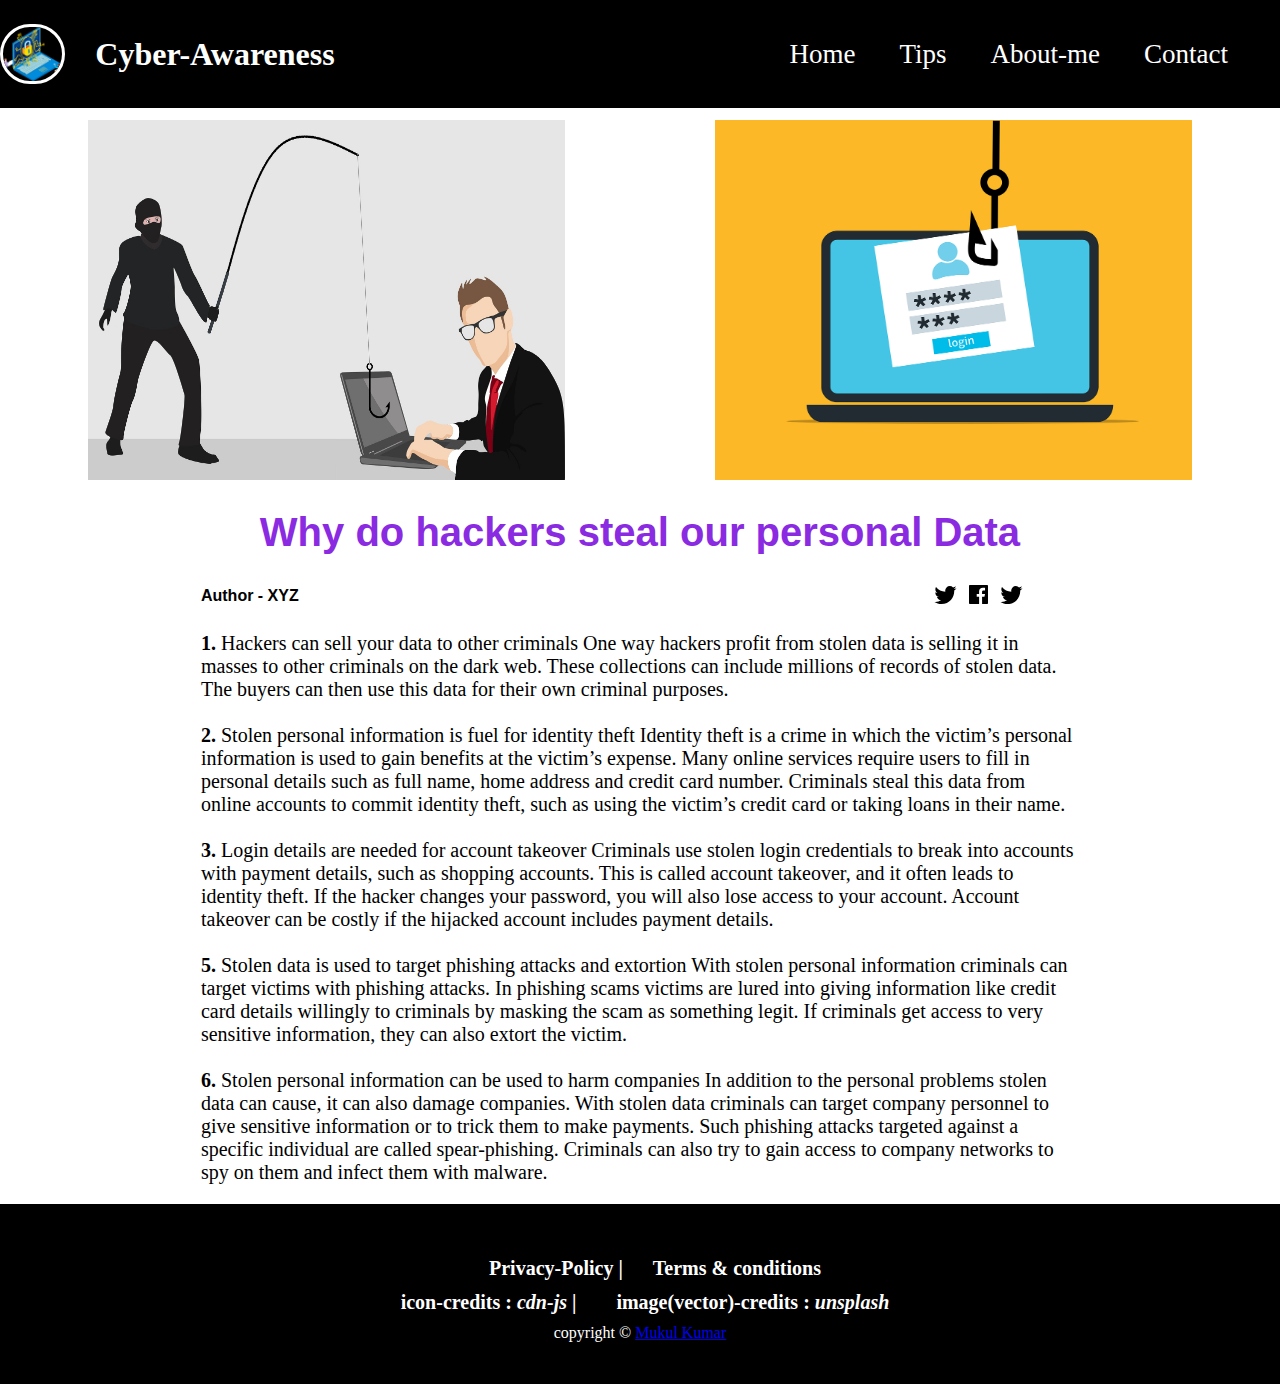
<file: posts/Why-do-hackers-steals-our-personal-information/index.html>
<!DOCTYPE html>
<html lang="en">
<head>
    <meta charset="UTF-8">
    <meta http-equiv="X-UA-Compatible" content="IE=edge">
    <meta name="viewport" content="width=device-width, initial-scale=1.0">
    <link rel="stylesheet" href="../../assets/css/navbar.css">
    <!-- <link rel="stylesheet" href="../../assets/css/banner.css"> -->
    <!-- <link rel="stylesheet" href="../../assets/css/button.css"> -->
    <link rel="stylesheet" href="../../assets/css/footer.css">
    <!-- <link rel="stylesheet" href="../../assets/css/about.css"> -->
    <link rel="stylesheet" href="../../assets/css/post-page.css">
    <link rel="stylesheet" href="../../assets/css/post-mobile.css">

    <title>Why do hackers steal our personal Data</title>
</head>
<body>
    <header>
        <nav>
            <div class="left">
                <img src="../../assets/images/logo.png" alt="logo here ">
                <h1>Cyber-Awareness</h1>
                <img src="../../assets/images/menu_white_24dp.svg" alt="menu-icon" id='menu' onclick="control()">
            </div>
            <div class="right">
                <ul>
                    <li><a href="../../index.html">Home </a></li>
                    <li><a href="../../posts/Tips and-tricks-to-prevent-from-bad-hackers/">Tips</a></li>
                    <li><a href="../../pages/about-me/">About-me</a></li>
                    <li><a href="../../pages/contact-me/">Contact  </a></li>
                </ul>
            </div>
        
        </nav>
        <div class="mobile">
            <ul>
                <li><a href="../../index.html">Home </a></li>
                <li><a href="../../posts/Tips and-tricks-to-prevent-from-bad-hackers/">Tips</a></li>
                <li><a href="../../pages/about-me/">About-me</a></li>
                <li><a href="../../pages/contact-me/">Contact  </a></li>
            </ul>
        </div>
            </header>
            <main class="post-box">
              <div class="banner-img">
                <img src="../../assets/images/phishing-3390518_1920.jpg" alt="Cyber Security">

                <img src="../../assets/images/phishing-6573326_1280.png" alt="">

              </div>
              <div class="post-para">
                  <h1>Why do hackers steal our personal Data </h1>
                  <div class="blogpost-meta">
                    <div class="author-info">
                        
                        <b>
                          Author - XYZ 
                        </b>
                        
                      
                    </div>
                    <div class="social">
                        <svg width="29" height="29" class="hk"><path d="M22.05 7.54a4.47 4.47 0 0 0-3.3-1.46 4.53 4.53 0 0 0-4.53 4.53c0 .35.04.7.08 1.05A12.9 12.9 0 0 1 5 6.89a5.1 5.1 0 0 0-.65 2.26c.03 1.6.83 2.99 2.02 3.79a4.3 4.3 0 0 1-2.02-.57v.08a4.55 4.55 0 0 0 3.63 4.44c-.4.08-.8.13-1.21.16l-.81-.08a4.54 4.54 0 0 0 4.2 3.15 9.56 9.56 0 0 1-5.66 1.94l-1.05-.08c2 1.27 4.38 2.02 6.94 2.02 8.3 0 12.86-6.9 12.84-12.85.02-.24 0-.43 0-.65a8.68 8.68 0 0 0 2.26-2.34c-.82.38-1.7.62-2.6.72a4.37 4.37 0 0 0 1.95-2.51c-.84.53-1.81.9-2.83 1.13z"></path></svg>
                        <svg width="29" height="29" class="hk"><path d="M23.2 5H5.8a.8.8 0 0 0-.8.8V23.2c0 .44.35.8.8.8h9.3v-7.13h-2.38V13.9h2.38v-2.38c0-2.45 1.55-3.66 3.74-3.66 1.05 0 1.95.08 2.2.11v2.57h-1.5c-1.2 0-1.48.57-1.48 1.4v1.96h2.97l-.6 2.97h-2.37l.05 7.12h5.1a.8.8 0 0 0 .79-.8V5.8a.8.8 0 0 0-.8-.79"></path></svg>
                        <svg width="29" height="29" class="hk"><path d="M22.05 7.54a4.47 4.47 0 0 0-3.3-1.46 4.53 4.53 0 0 0-4.53 4.53c0 .35.04.7.08 1.05A12.9 12.9 0 0 1 5 6.89a5.1 5.1 0 0 0-.65 2.26c.03 1.6.83 2.99 2.02 3.79a4.3 4.3 0 0 1-2.02-.57v.08a4.55 4.55 0 0 0 3.63 4.44c-.4.08-.8.13-1.21.16l-.81-.08a4.54 4.54 0 0 0 4.2 3.15 9.56 9.56 0 0 1-5.66 1.94l-1.05-.08c2 1.27 4.38 2.02 6.94 2.02 8.3 0 12.86-6.9 12.84-12.85.02-.24 0-.43 0-.65a8.68 8.68 0 0 0 2.26-2.34c-.82.38-1.7.62-2.6.72a4.37 4.37 0 0 0 1.95-2.51c-.84.53-1.81.9-2.83 1.13z"></path></svg>
    
            
        
                    </div>
                </div>
                  <p>

                  <b>1.</b>   Hackers can sell your data to other criminals
                    One way hackers profit from stolen data is selling it in masses to other criminals on the dark web. These collections can include millions of records of stolen data. The buyers can then use this data for their own criminal purposes.
                    <br>
                    <br>
                    
                    <b>2.</b>   Stolen personal information is fuel for identity theft
                    Identity theft is a crime in which the victim’s personal information is used to gain benefits at the victim’s expense. Many online services require users to fill in personal details such as full name, home address and credit card number. Criminals steal this data from online accounts to commit identity theft, such as using the victim’s credit card or taking loans in their name.
                    <br>
                    <br>
                    
                    <b>3.</b>   Login details are needed for account takeover
                    Criminals use stolen login credentials to break into accounts with payment details, such as shopping accounts. This is called account takeover, and it often leads to identity theft. If the hacker changes your password, you will also lose access to your account. Account takeover can be costly if the hijacked account includes payment details.
                    <br>
                    <br>
                    
                    <b>5.</b>   Stolen data is used to target phishing attacks and extortion
                    With stolen personal information criminals can target victims with phishing attacks. In phishing scams victims are lured into giving information like credit card details willingly to criminals by masking the scam as something legit. If criminals get access to very sensitive information, they can also extort the victim.
                    <br>
                    <br>
                  
                    <b>6.</b>   Stolen personal information can be used to harm companies
                    In addition to the personal problems stolen data can cause, it can also damage companies. With stolen data criminals can target company personnel to give sensitive information or to trick them to make payments. Such phishing attacks targeted against a specific individual are called spear-phishing. Criminals can also try to gain access to company networks to spy on them and infect them with malware.
                    </p>
              </div>
            </main>
            <footer>
                <div class="links">
                    <ul>
                        <li><a href="#">Privacy-Policy  |</a></li>
                        <li><a href="#">Terms & conditions</a></li>
        
                    </ul>
                </div>
                <div class="social-acc">
                    <a href="#"> <i></i></a>
                    <a href="#"> <i></i></a>
                    <a href="#"> <i></i></a>
                    
                </div>
                <div class="credits">
                      <ul>
                          <li>icon-credits : <a href="#"><i>cdn-js</i> | </a></li>
                          <li>image(vector)-credits : <a href="#"><i>unsplash</i> </a>&nbsp; <a href="https://pixbay.com">  </a></li>
                      </ul>
                </div>
                <div class="copyright">
                    <p>copyright © <a href="#"> Mukul Kumar</a></p>
                </div>
            </footer>
            <script src="../../assets/js/navbar.js"></script>
</body>
</html>
</file>
<file: assets/css/navbar.css>
*{
    margin: 0;
    padding: 0;
}
nav{
    background-color: black;
    height: 12vh;
    width: 100%;
    display: flex;
    justify-content: space-between;
    align-items: center;
    border-bottom: 2px solid white;
}
.left {
    display: flex;
}
.left img{
    height: 54px;
    border: 3px solid white;
    border-radius: 34px;
}
.left h1{
    color: white;
    font-size: 32px;
    font-family: cursive;
    display: flex;
    justify-content: center;
    align-items: center;
    padding-left: 30px;
}
.right ul {
    display: flex;
  list-style: none;
  margin-right: 30px;
    
}
.right ul li a {
    color: white;
    text-decoration: none;
font-size: 27px;
padding: 0px 22px;
}
.right ul li a:hover{
    color: black;
    background-color: white;
    border-radius: 10px;
    transition: all 0.3s ease-in-out;
}
.mobile{
    display: none;
}
#menu{
    display: none;
}
@media (max-width:885px) {
    .right{
        display: none;
    }
    .mobile{
        display: none;
    }
    #menu{
        display: block;
        border: none;
        padding-left: 50px;

        
        
    }
    nav{
        justify-content: space-evenly;
    }
    .left h1{
        font-size: 25px;
    }
    .mobile ul {
        list-style: none;
        background-color: black;
        height: 33vh;
        width: 100%;
        padding-top: 10px;

    }
    .mobile ul li{
        padding: 10px 0px;
        text-align: center;

    }
    .mobile ul li a{
        text-decoration: none;
        color: white;
        font-size: 25px;
    }
    .mobile ul li a:hover{
        color: aqua;
        transition: all 0.3s ease-in-out;
    }
  
}
@media (max-width:420px){
    .left h1{
        font-size: 20px;
    }
    
}
</file>
<file: assets/css/banner.css>
.banner{
    height: 60vh;
    /* background-color: red; */
    width: 100%;
    display: flex;
    justify-content: center;
    align-items: center;
    border-bottom: 2px solid rgba(0, 0, 0, 0.438);
}
.banner img{
    height: 50vh;
}
.para{
    width: 60%;
    padding: 0px 30px ;
}
.para h1{
    font-family: sans-serif;
    padding-bottom: 20px;
    font-size: 45px;
    color: rgb(138, 35, 138);
}
.para p{
    font-family: cursive;
    font-size: 22px;
}
@media (max-width:920px){
   .banner img{
       height:40vh;
   }
   .para{
       width: 80vw;
       padding: 0px 20px ;
   }
   .para p{
       font-size: 17px;

   }
   .para h1{
       font-size: 35px;
   }
}
@media (max-width:730px){
    .banner{
        height: auto;
  display: flex;
  flex-direction: column-reverse;
    }
 .para h1{
     font-size: 26px;
     padding-top: 10px;
     text-align: center;
 }
 .para p{
     padding-bottom: 10px;
 }
}
</file>
<file: assets/css/post.css>
.box{
    margin-top: 30px;
    margin-left: 50px;
    margin-bottom: 30px;
    border-radius: 22px;
    height: 83vh;
    width: 25vw;
    background-color: rgb(181 167 167 / 12%);
    display: flex;
    flex-direction: column;
    /* justify-content: center; */
    align-items: center;
}.box img{
    margin:17px ;
    /* margin-top: 17px; */
  
    height: 30vh;
    width: 22vw;
      border: 3px solid black;
      border-radius: 20px;
  }
 .posts h1{
      text-align: center;
      margin-top: 20px;
      font-size: 40px;
    color: rgb(138, 35, 138);
    font-family: sans-serif;
  }
  .post-content p{
      padding: 0px 20px;
      text-align: center;
      font-size: 17px;
      font-family: cursive;
      height: 22vh;
      /* background-color: red; */
      overflow:hidden ;
  }
  .post-content h1{
      font-size: 25px;
      text-align: center;
      /* margin-bottom: 10px; */
      margin: 10px;
    color: rgb(138, 35, 138);

  }
  .grid{
    display: grid;
    grid-template-rows: repeat(3, auto) ;
    grid-template-columns: repeat(3, auto) ;
    row-gap: 10px;
    column-gap: 10px;
  }
   
   


.btn{
    margin-top: 15px;
    height: 7vh;
    width: auto;
    padding: 0px 32px;
    font-size: 15px;
    background-color: rgba(255, 166, 0, 0.787);
    border-radius: 15px;
    border: 1px solid white;
}
.btn:hover{
    transition: all 0.3s ease-in-out;
    background-color: rgb(224, 126, 14);
    cursor: pointer;

}

.box:hover{
    /* border: 1px solid; */
    box-shadow: 10px 10px 5px  rgba(107, 107, 107, 0.52);
    /* height: 80vh; */
    /* width: 27vw; */
    transition: all 0.3s ease-in-out;
    transition: scale(1.5);
}
@media (max-width:870px){
    .grid{
        display: grid;
        grid-template-rows: repeat(3, auto) ;
        grid-template-columns: repeat(2, auto) ;
        row-gap: 30px;
      }
      .box{
        width: 40vw;
        height: 80vh;
        margin:auto ;
      }
      .box img{
        width: 33vw;
      }
      .posts h1{
          margin-bottom: 20px;
      }
       
       
    
}
@media (max-width:670px){
    .grid{
        display: flex;
       flex-direction: column;
      } 
      .box{
        width: 60vw;
        height: 80vh;
        margin: auto;
        
      }
      .box img{
        width: 50vw;
      }
       .posts h1{
           font-size: 27px;
           margin-bottom: 18px;
       }
     
}
@media (max-width:670px){
    .box{
        width: 80vw;
        
        margin: auto;
        
      }
      .box img{
        width: 70vw;
      }
}
</file>
<file: assets/css/footer.css>
footer{
    background-color: black;

    height: 20vh;
    width: 100%;
    color: white;
    
    display: flex;
    flex-direction: column;
    align-items: center;
    justify-content: center;
    margin-top :20px;
}
.links ul{
    display: flex;
    flex-direction: row;
    /* margin: auto; */
    /* align-items: center; */
}
.links ul li{
    list-style: none;
    padding-top: 11px;
     padding-left: 30px;
     
    /* text-decoration: none; */
                }               
 .links ul li a {
     /* align-items: center; */
     /* text-align: center; */

     color: white;
     
        text-decoration: none;
    font-weight: bold;  
    font-family: inherit;
    font-size:20px;
 }
    .credits ul{
        display: flex;
        flex-direction: row;
    }  
    .credits ul li{
    list-style: none;
    padding-right: 10px;
    padding-top: 11px;
     padding-left: 30px;
     
    /* text-decoration: none; */
                }               
 .credits ul li a {
    text-decoration: none;
    font-weight: bold;  
    font-family: inherit;
    font-size:20px;
    color: white;
} 
.credits ul li{
    text-decoration: none;
    font-weight: bold;  
    font-family: inherit;
    font-size:20px;
} 
.copyright   {
    padding-top: 10px;
}
</file>
<file: assets/css/button.css>
.btn{
    margin-top: 15px;
    height: 7vh;
    width: auto;
    padding: 0px 32px;
    font-size: 15px;
    background-color: rgba(255, 166, 0, 0.787);
    border-radius: 15px;
    border: 1px solid white;
}
.btn:hover{
    transition: all 0.3s ease-in-out;
    background-color: rgb(224, 126, 14);
    cursor: pointer;

}
</file>
<file: assets/css/about.css>
.pf{
    display: flex;
    flex-direction: row;
    align-items: center;
    justify-content: center;
}
.pf img{
    height: 20vh;
}
.profile{
    border: 4px solid black;
    border-radius: 225px;
    margin-left: 30px;

}
</file>
<file: assets/css/post-page.css>
.post-box{
    height: auto;
    width: 98%;
    margin: auto;
    margin-top: 10px;
    background-color: white;
    border-radius: 50px ;
}
.banner-img {
    display: flex;
    flex-direction: row;
    /* justify-content: center; */

}
.banner-img img{
    width: 38%;
    height: 40vh;
    margin:auto ;
    border-bottom: 10px solid white;
}
.post-para {
    width: 70%;
    height: auto;
    /* background-color: black; */
    margin: auto;


}
.post-para p{
    font-size: 20px;
    font-family: cursive;
    margin-bottom: 20px;
}
.post-para h1{
    font-size: 40px;
    color: blueviolet;
    text-align: center;
    margin: 20px 0px;
    font-family: sans-serif;
}
.blogpost-meta{ 
    display: flex;
    flex-direction: row;
    justify-content: space-between;
    margin-bottom: 15px;
}

.author-info{
    margin: 12px 0;
}
.author-info b{
    padding: 4px 0px;
    font-family: Verdana, Geneva, Tahoma, sans-serif;
}
.social{
    padding-right: 53px;
    align-self: center;
    cursor: pointer;
}
</file>
<file: assets/css/post-mobile.css>
@media (max-width:560px){
    .post-para h1{
        font-size: 24px;
    }
}
</file>
